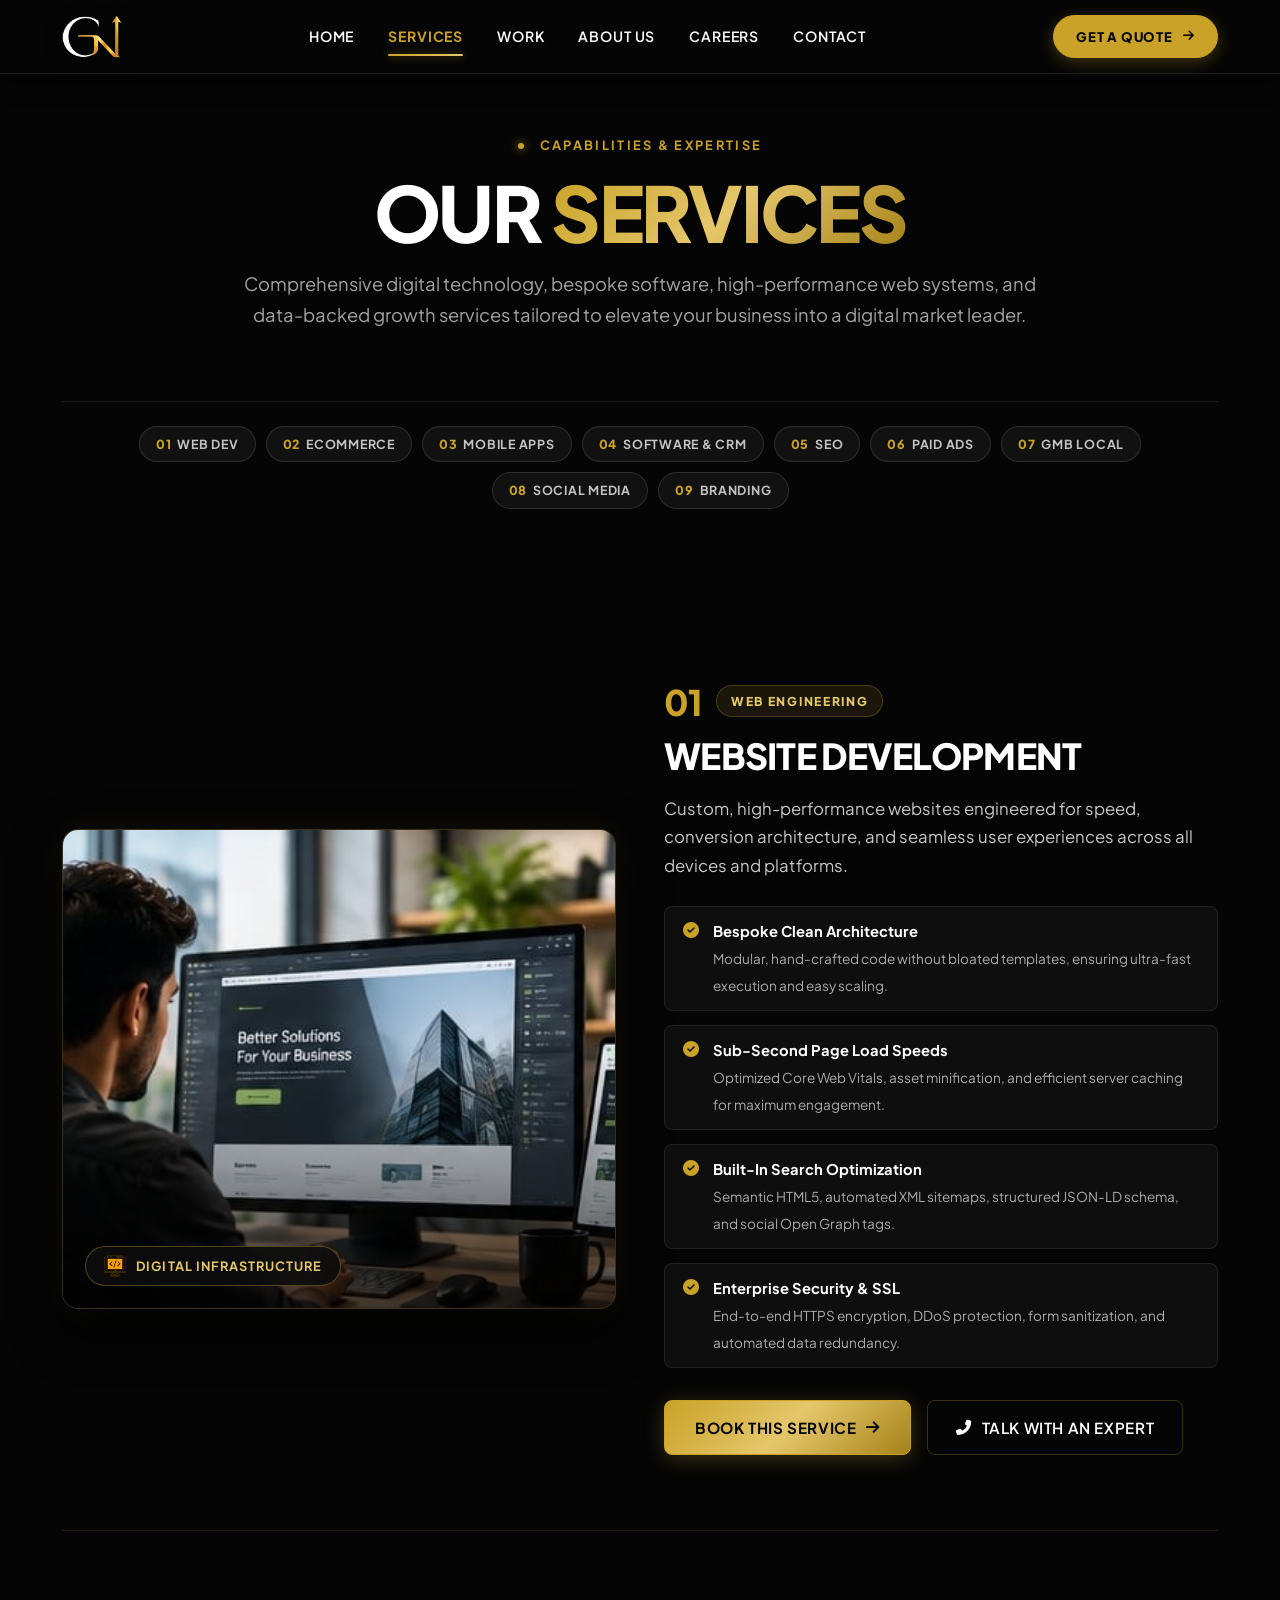
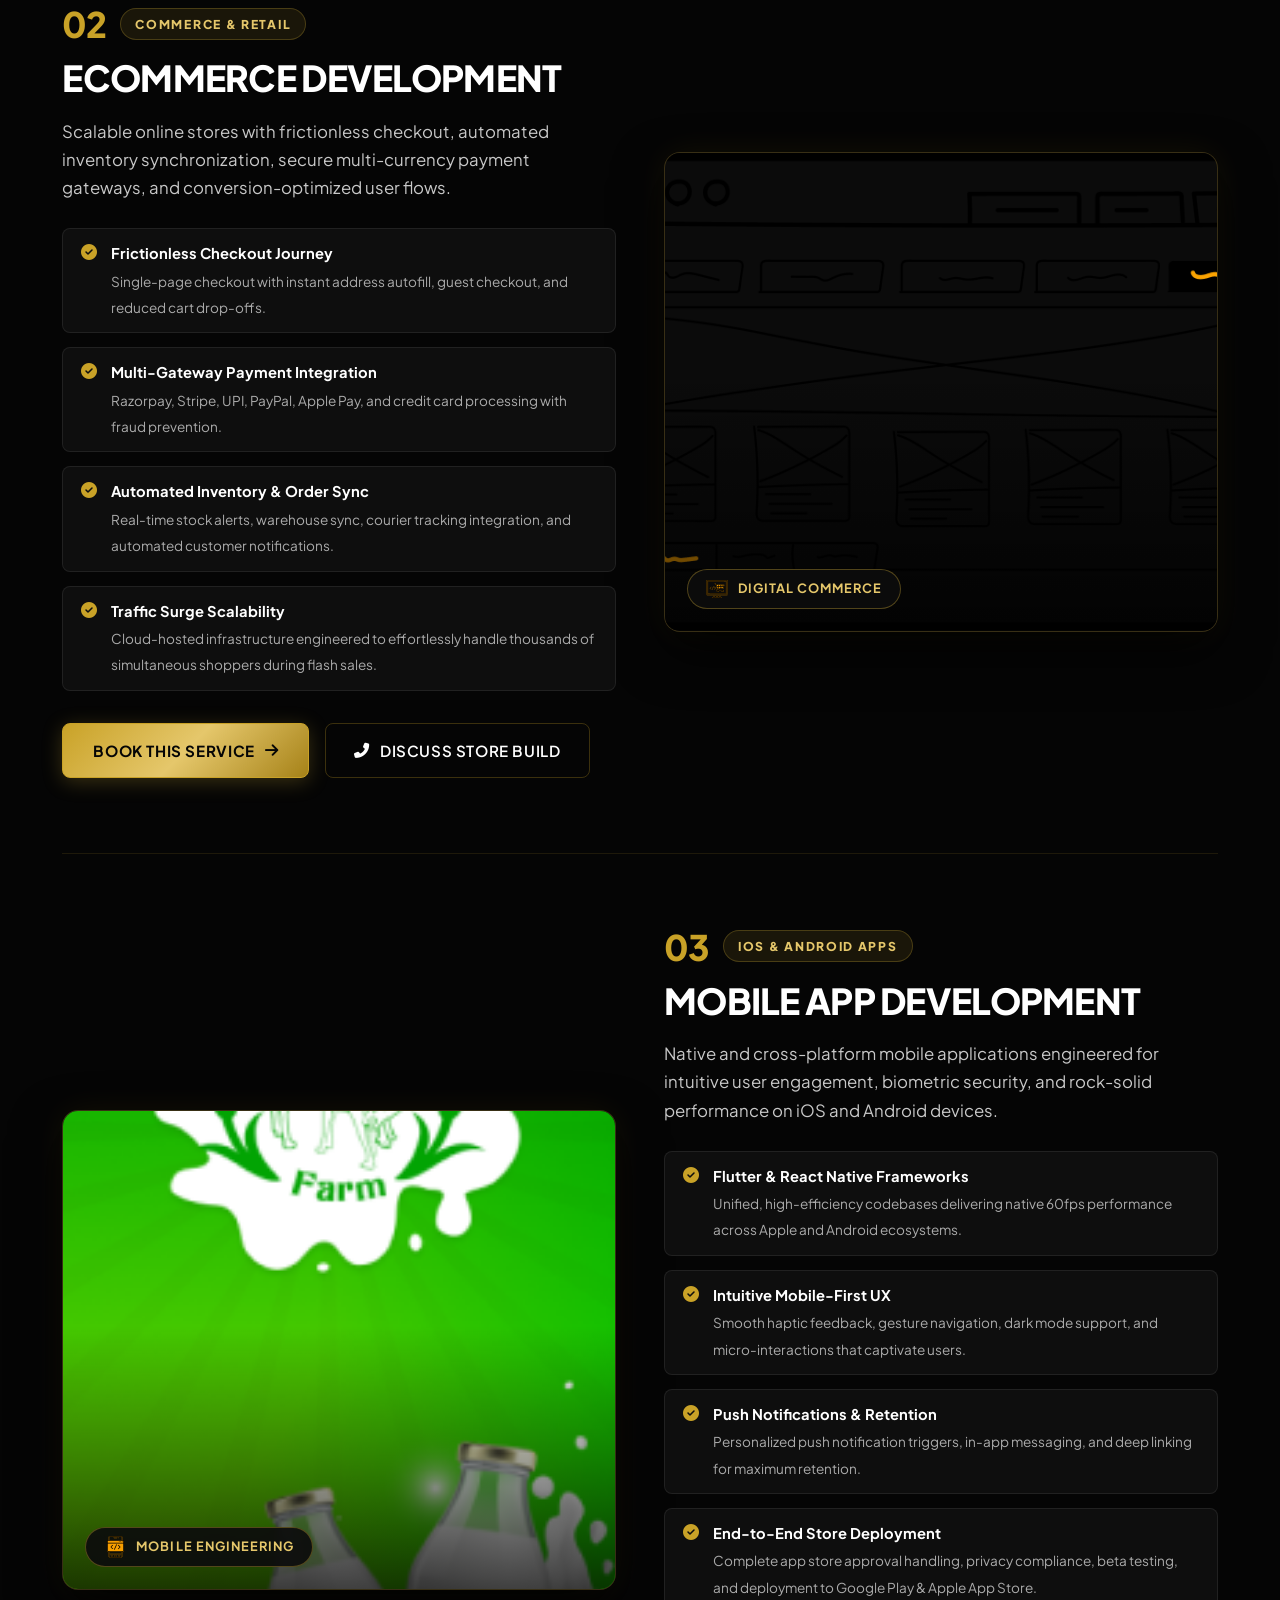
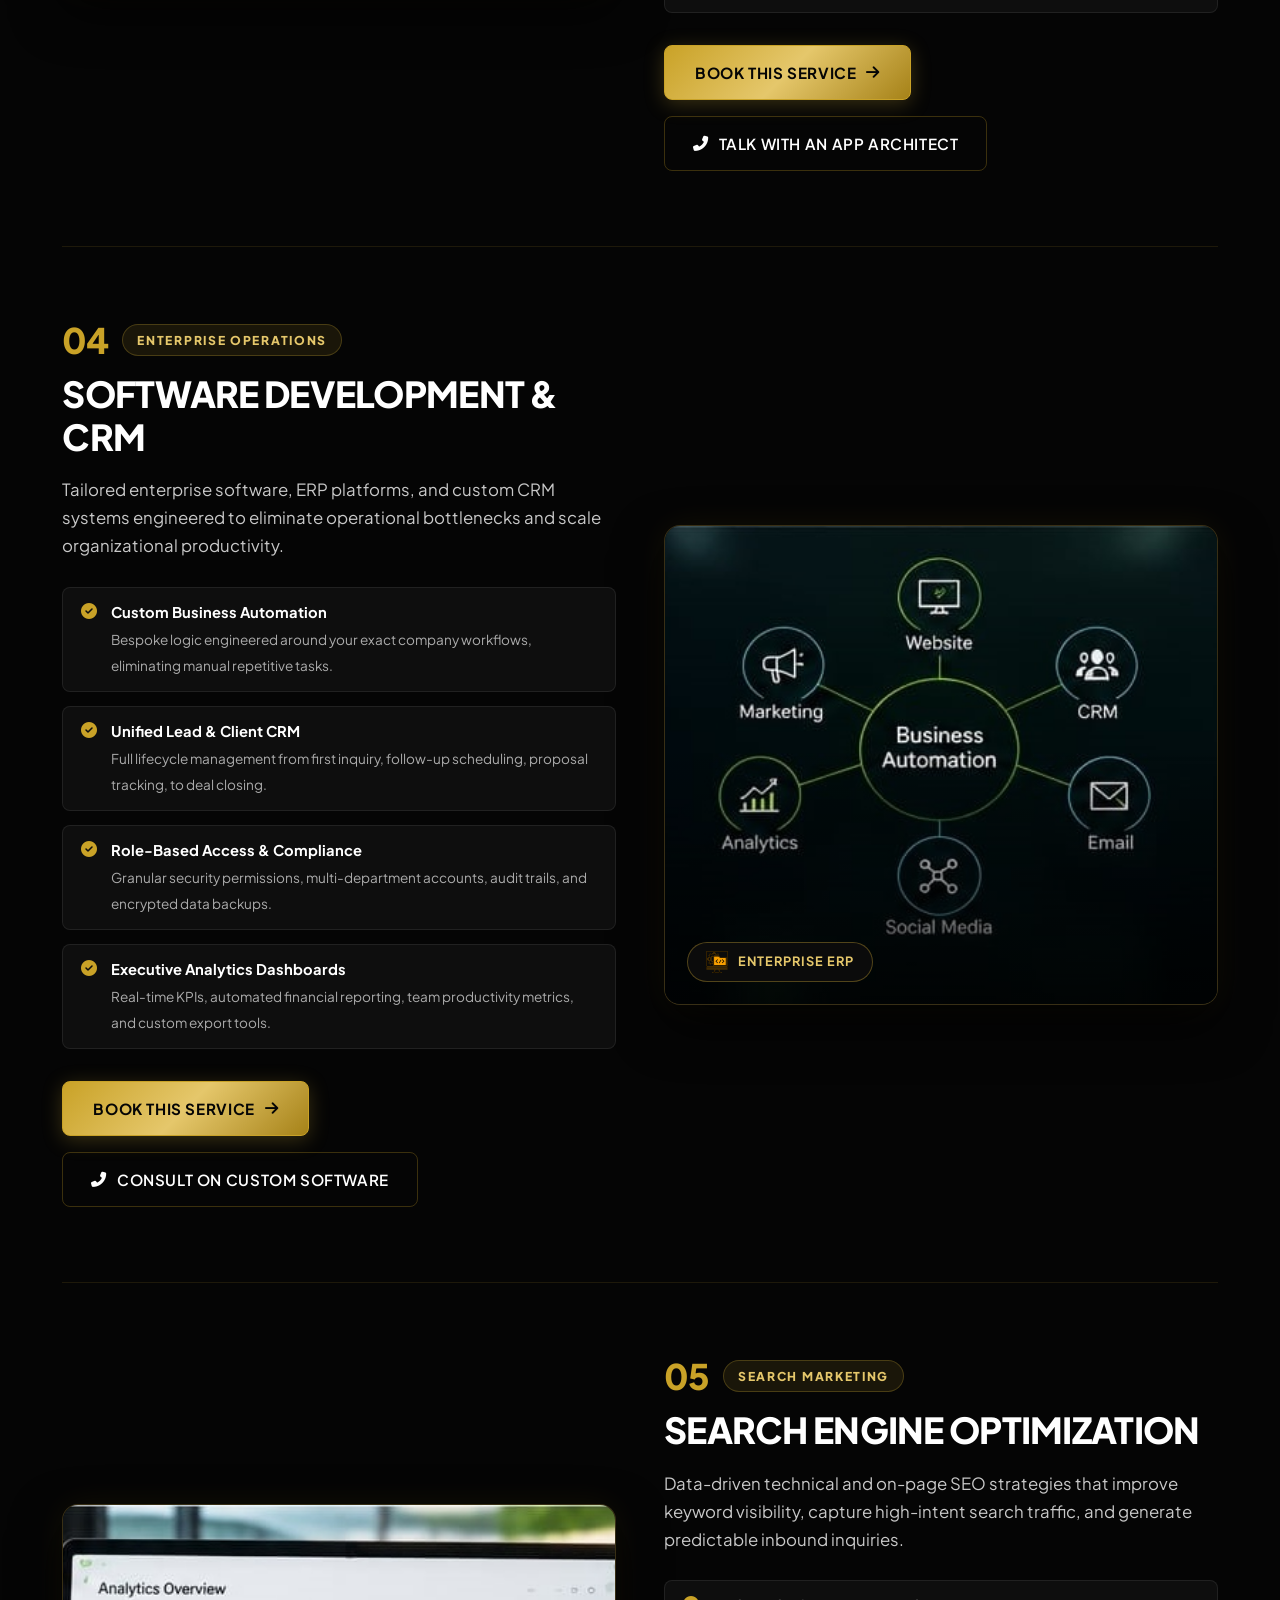
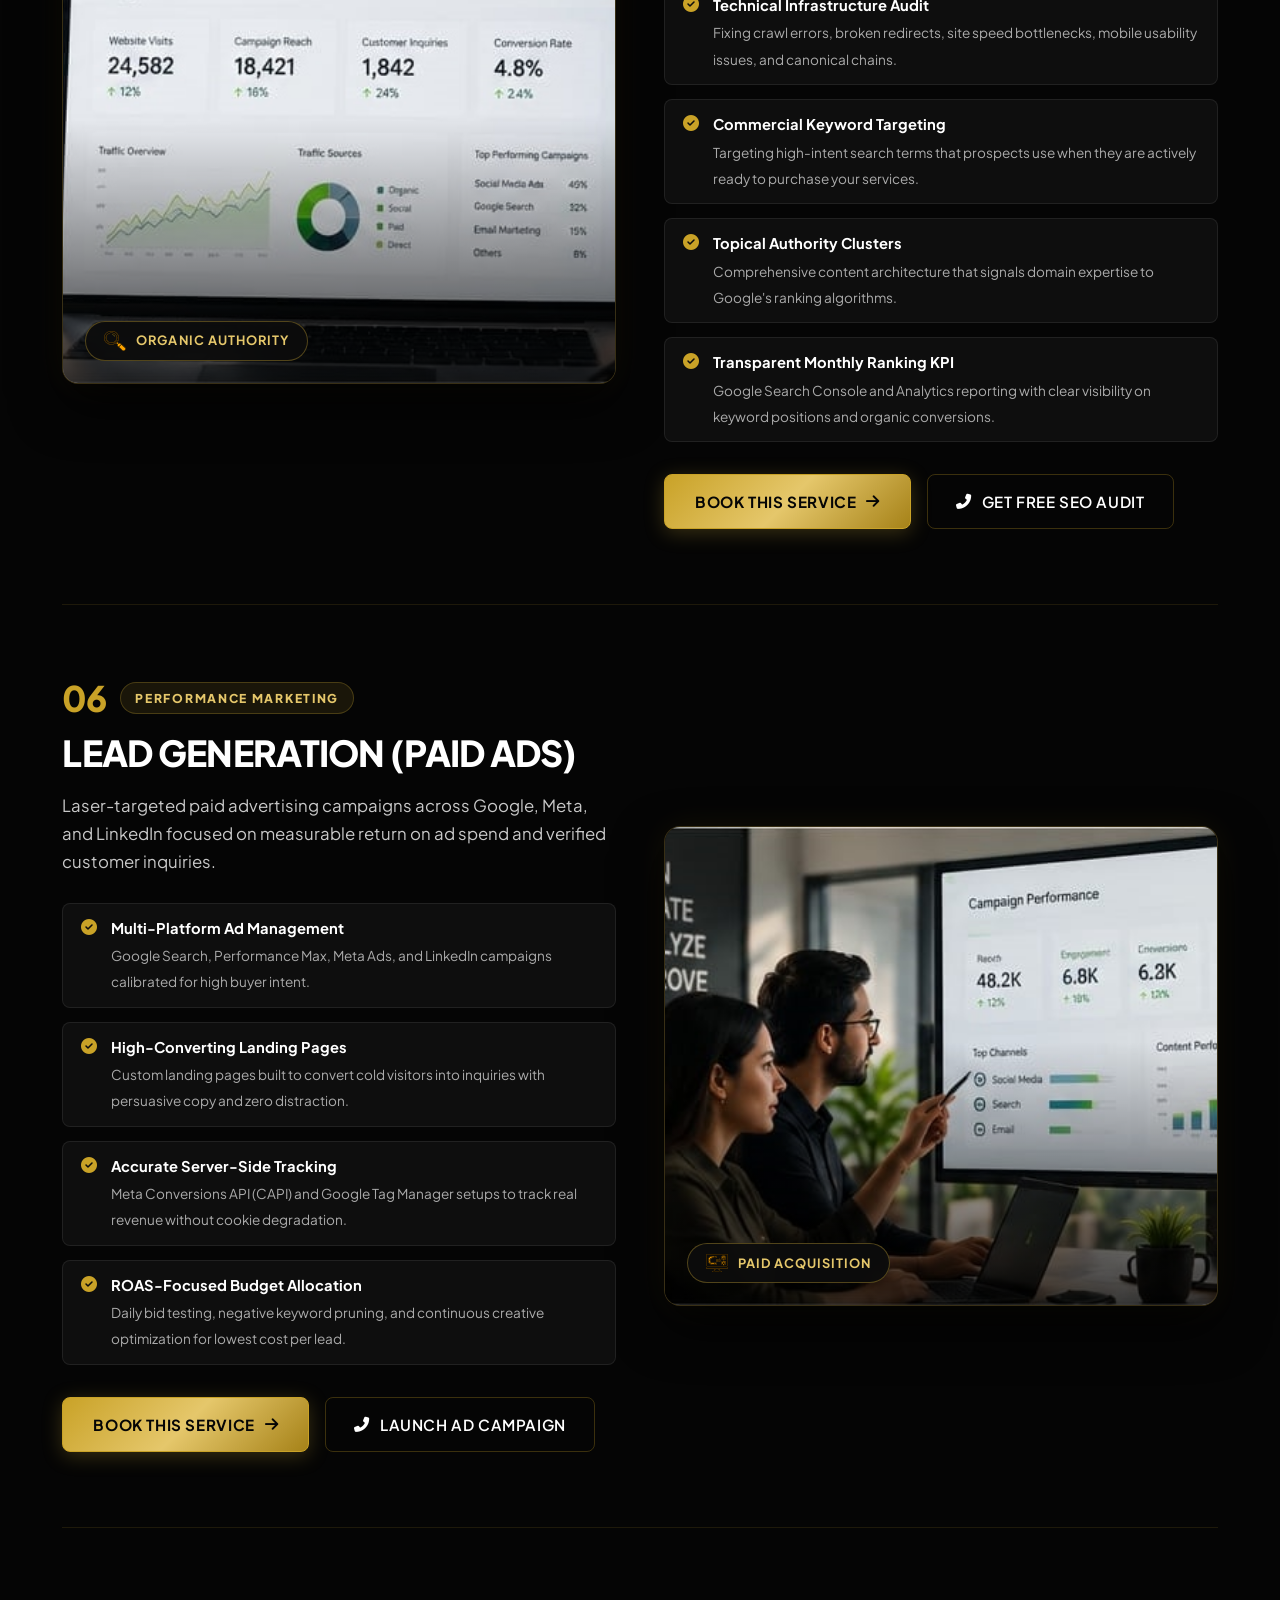
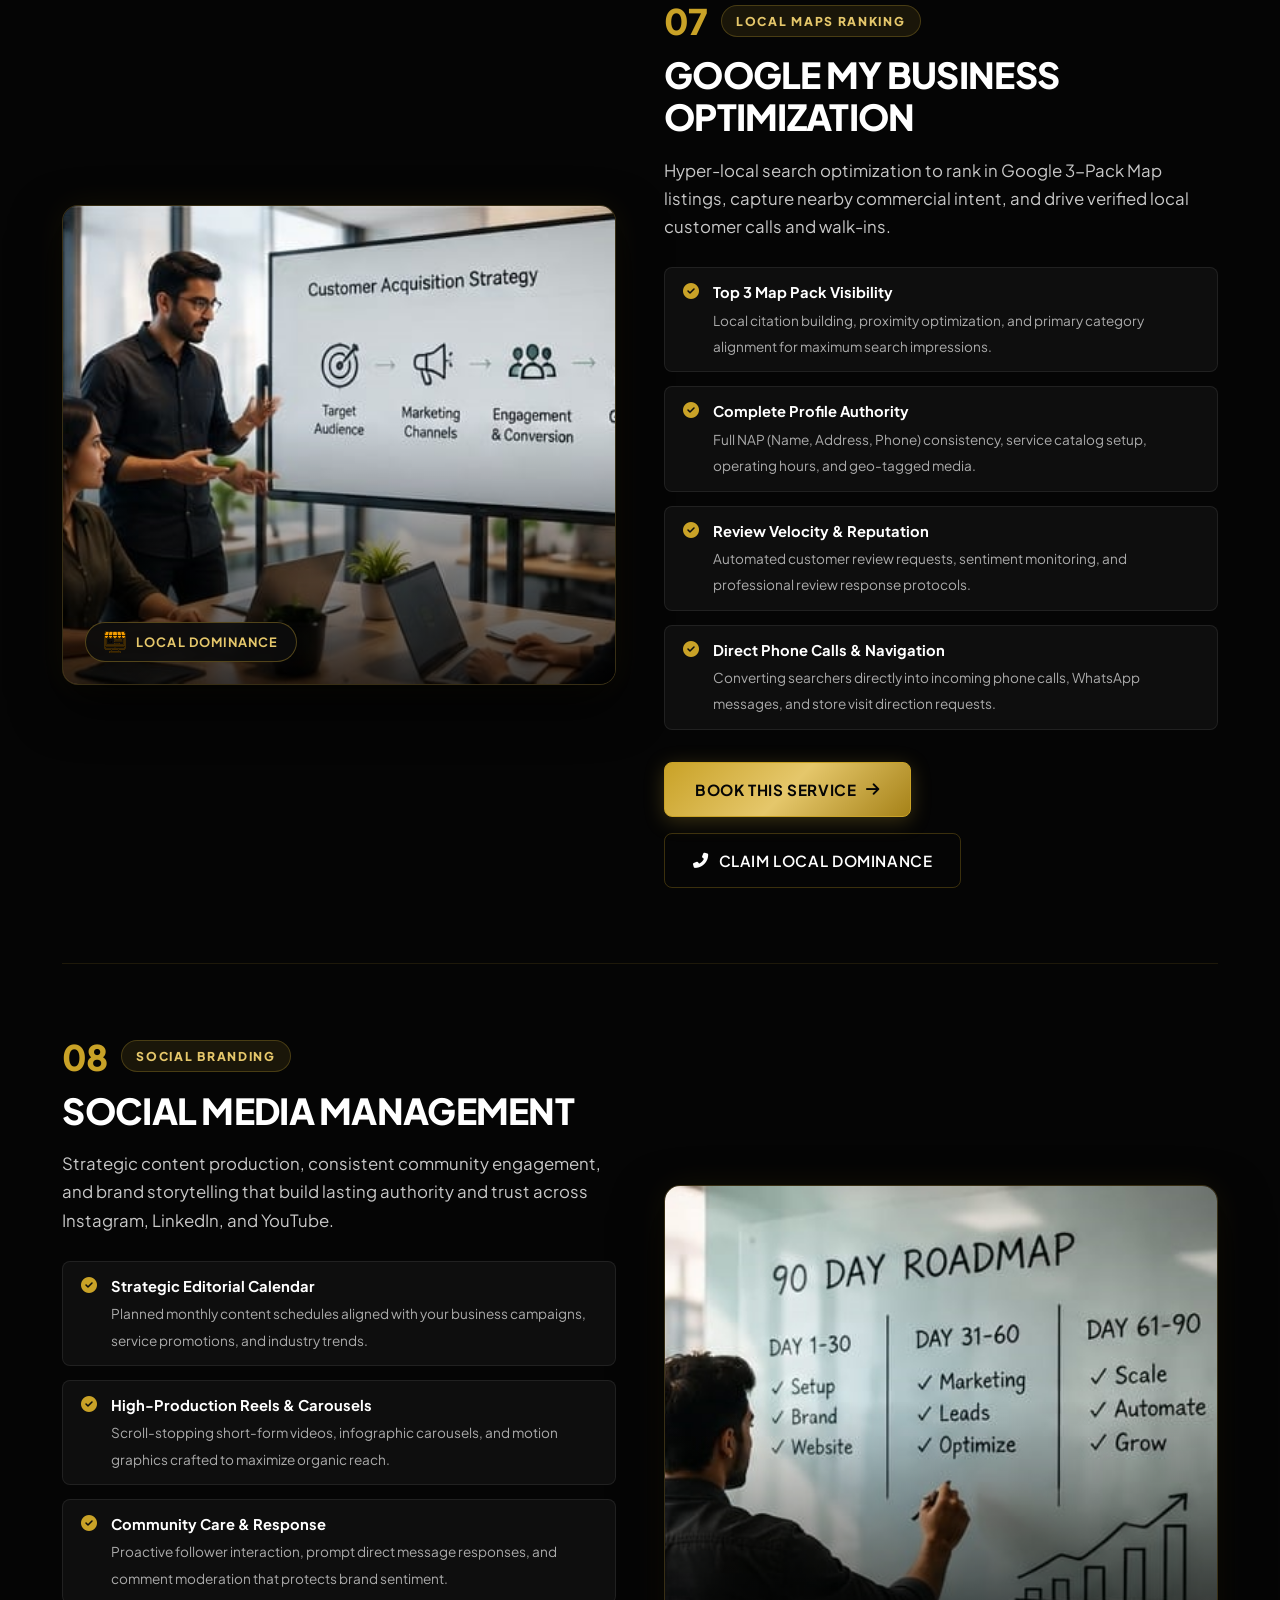
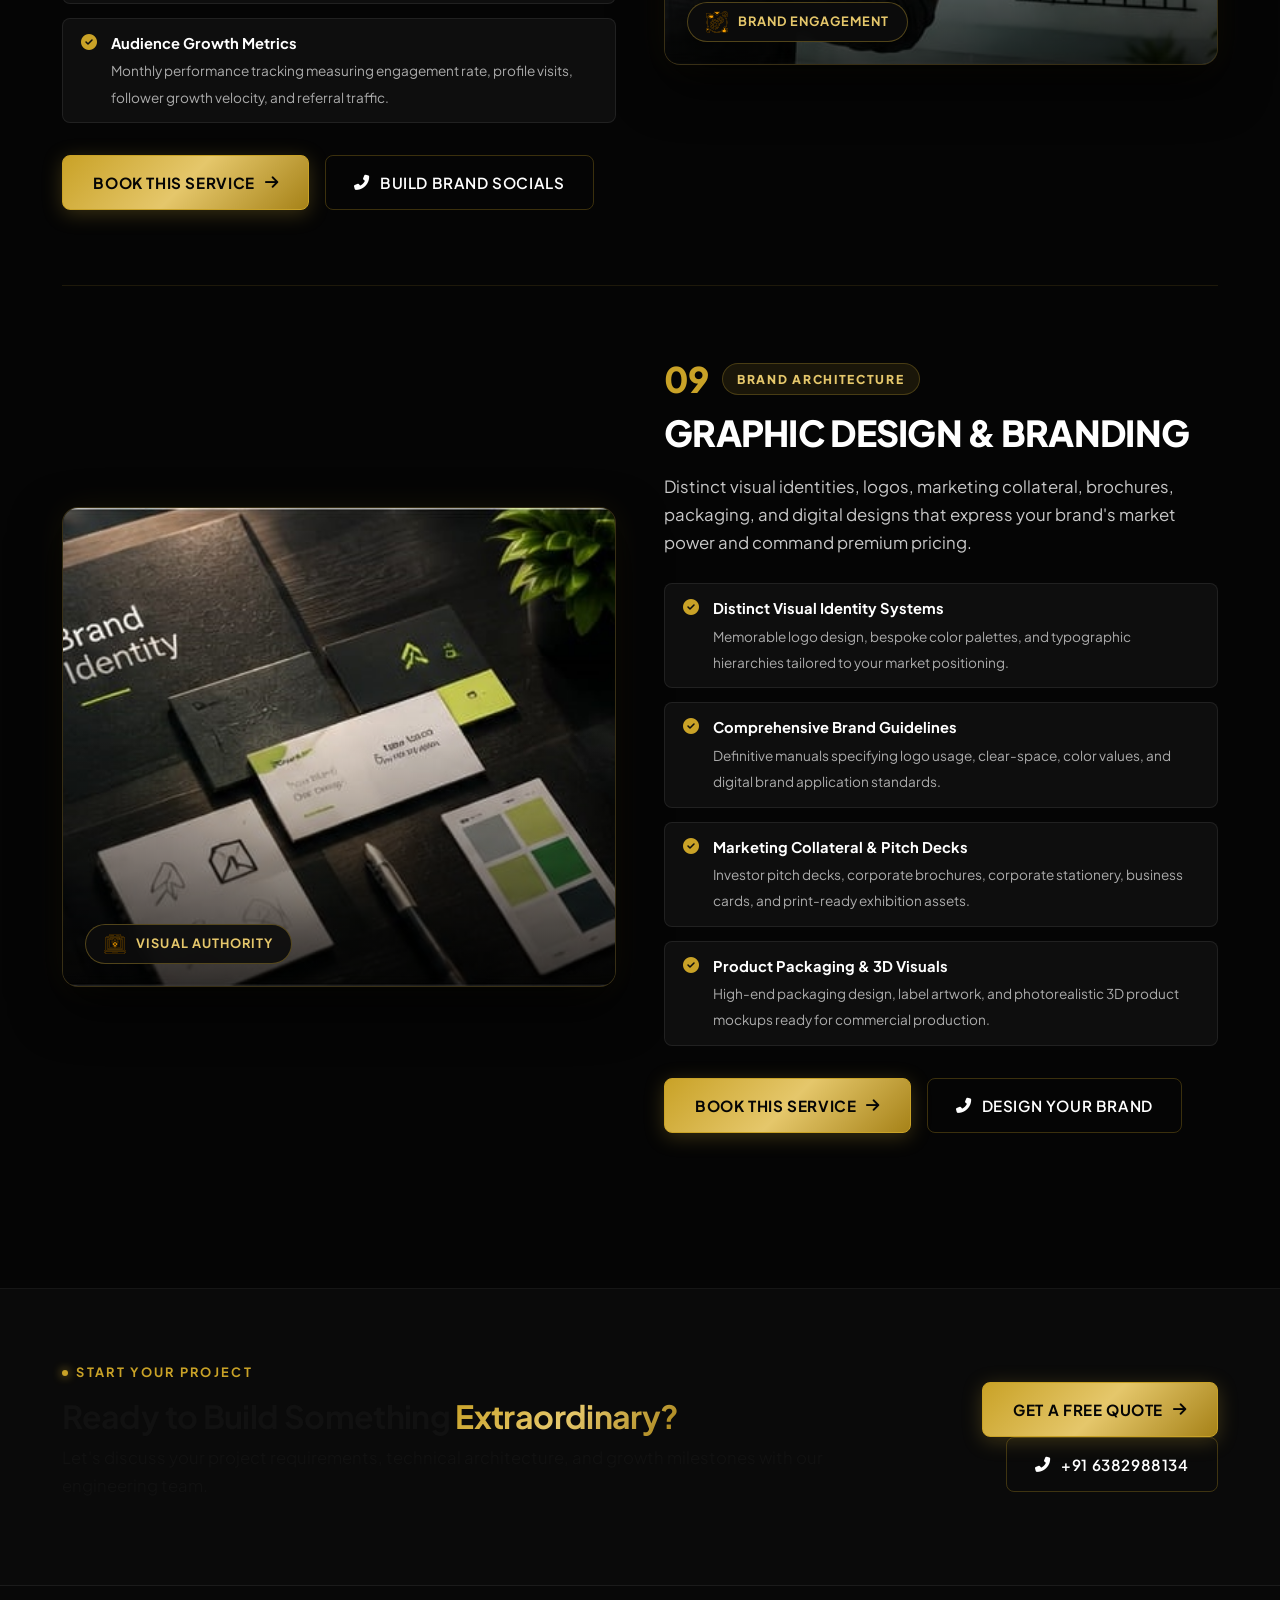
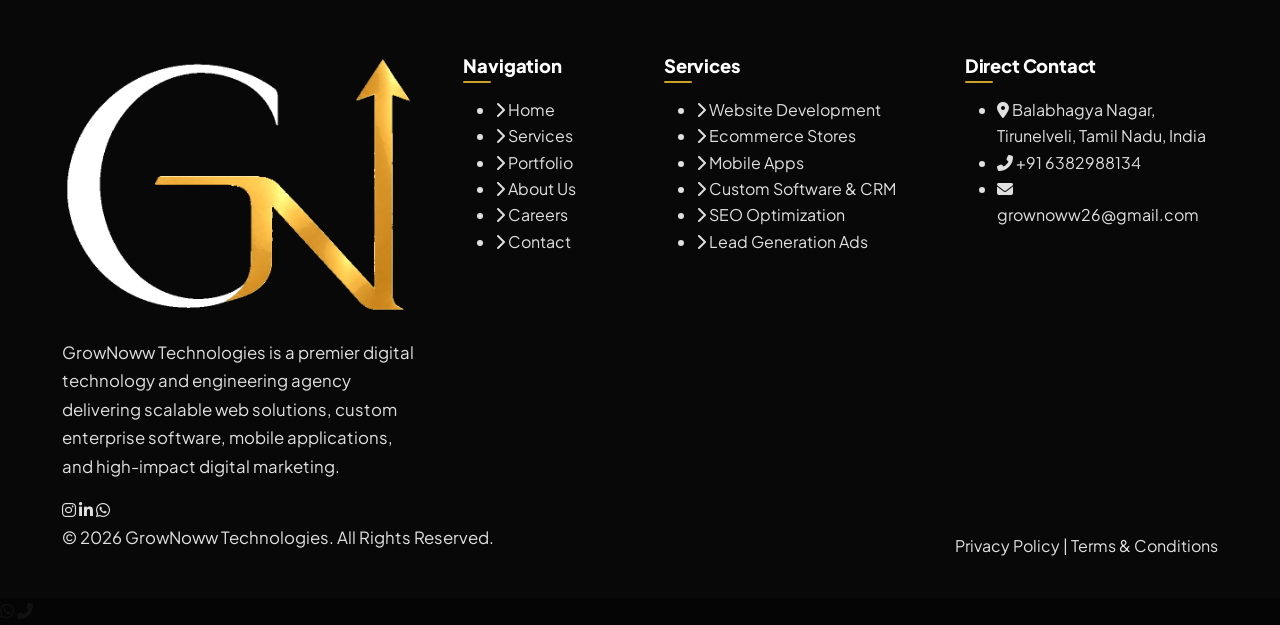
<file: pages/services.html>
<!DOCTYPE html>
<html lang="en">

<head>
    <meta charset="utf-8">
    <meta name="viewport" content="width=device-width, initial-scale=1">
    <title>Our Services | GrowNoww Technologies — Digital Engineering & Growth</title>
    <meta name="description" content="Explore GrowNoww Technologies' comprehensive suite of digital services: website development, custom software, CRM systems, mobile apps, SEO, paid lead generation, and brand design.">
    <meta name="keywords" content="Grownoww services, website development, custom software, CRM development, mobile apps, SEO agency, digital marketing, lead generation, branding">
    <meta name="robots" content="index, follow">

    <!-- Favicon -->
    <link rel="icon" type="image/png" href="../assets/images/logo/grownoww_logo_transparent.png">

    <!-- Fonts -->
    <link rel="preconnect" href="https://fonts.googleapis.com">
    <link rel="preconnect" href="https://fonts.gstatic.com" crossorigin>
    <link href="https://fonts.googleapis.com/css2?family=Plus+Jakarta+Sans:wght@300;400;500;600;700;800;900&family=Space+Grotesk:wght@500;600;700&display=swap" rel="stylesheet">
    <link rel="stylesheet" href="https://cdnjs.cloudflare.com/ajax/libs/font-awesome/6.4.0/css/all.min.css">

    <!-- Bootstrap 5 & AOS -->
    <link href="https://cdn.jsdelivr.net/npm/bootstrap@5.3.0/dist/css/bootstrap.min.css" rel="stylesheet">
    <link href="https://unpkg.com/aos@2.3.1/dist/aos.css" rel="stylesheet">

    <!-- Custom Luxury Design System -->
    <link rel="stylesheet" href="../assets/css/premium-agency.css">
</head>

<body class="luxury-body">

    <!-- =========================================================================
         PREMIUM FIXED STICKY HEADER
         ========================================================================= -->
    <header class="premium-header">
        <div class="container">
            <div class="header-inner">
                <a href="index.html" class="brand-logo-container" aria-label="GrownowW Homepage">
                    <img src="../assets/images/logo/grownoww_logo_transparent.png" alt="GrownowW Logo" class="brand-logo-img">
                </a>
                <nav class="d-none d-lg-block">
                    <ul class="desktop-nav">
                        <li><a href="index.html" class="nav-item-link">Home</a></li>
                        <li><a href="services.html" class="nav-item-link active">Services</a></li>
                        <li><a href="works.html" class="nav-item-link">Work</a></li>
                        <li><a href="aboutus.html" class="nav-item-link">About Us</a></li>
                        <li><a href="careers.html" class="nav-item-link">Careers</a></li>
                        <li><a href="contact.html" class="nav-item-link">Contact</a></li>
                    </ul>
                </nav>
                <div class="header-actions">
                    <a href="contact.html#Get_in_Touch" class="header-cta-btn trigger-quote-modal d-none d-sm-inline-flex">
                        <span>Get a Quote</span> <i class="fas fa-arrow-right"></i>
                    </a>
                    <button class="menu-toggle-btn d-lg-none" id="menuToggle" type="button" aria-label="Toggle navigation">
                        <i class="fas fa-bars"></i>
                    </button>
                </div>
            </div>
        </div>
    </header>

    <!-- FULLSCREEN MOBILE NAVIGATION OVERLAY -->
    <div class="mobile-nav-overlay" id="mobileNavOverlay">
        <div class="mobile-nav-header">
            <a href="index.html" class="brand-logo-container">
                <img src="../assets/images/logo/grownoww_logo_transparent.png" alt="GrownowW Logo" style="height: 36px;">
            </a>
            <button class="mobile-nav-close" id="mobileNavClose" aria-label="Close navigation">
                <i class="fas fa-times"></i>
            </button>
        </div>
        <ul class="mobile-nav-links">
            <li><a href="index.html" class="mobile-nav-link"><span>01</span> Home <i class="fas fa-chevron-right"></i></a></li>
            <li><a href="services.html" class="mobile-nav-link active"><span>02</span> Services <i class="fas fa-chevron-right"></i></a></li>
            <li><a href="works.html" class="mobile-nav-link"><span>03</span> Work <i class="fas fa-chevron-right"></i></a></li>
            <li><a href="aboutus.html" class="mobile-nav-link"><span>04</span> About Us <i class="fas fa-chevron-right"></i></a></li>
            <li><a href="careers.html" class="mobile-nav-link"><span>05</span> Careers <i class="fas fa-chevron-right"></i></a></li>
            <li><a href="contact.html" class="mobile-nav-link"><span>06</span> Contact <i class="fas fa-chevron-right"></i></a></li>
        </ul>
        <div class="mobile-nav-footer">
            <a href="contact.html#Get_in_Touch" class="btn-gold-primary text-center">
                <span>Start Your Project</span> <i class="fas fa-arrow-right"></i>
            </a>
            <div class="mobile-contact-item">
                <i class="fas fa-envelope"></i> grownoww26@gmail.com
            </div>
            <div class="mobile-contact-item">
                <i class="fas fa-phone"></i> +91 6382988134
            </div>
        </div>
    </div>

    <!-- =========================================================================
         SERVICES HERO SECTION
         ========================================================================= -->
    <section class="services-hero-sec">
        <div class="hero-ambient-glow"></div>
        <div class="hero-grid-bg"></div>

        <div class="container position-relative" style="z-index: 2;">
            <div class="row justify-content-center text-center">
                <div class="col-lg-10 col-xl-9" data-aos="fade-up">
                    <div class="section-label justify-content-center">
                        <span class="pulse-dot"></span>
                        <span>CAPABILITIES &amp; EXPERTISE</span>
                    </div>
                    <h1 class="hero-headline mb-3">
                        OUR <span class="gold-gradient-text">SERVICES</span>
                    </h1>
                    <p class="hero-description mx-auto" style="max-width: 820px; font-size: 1.15rem; line-height: 1.7;">
                        Comprehensive digital technology, bespoke software, high-performance web systems, and data-backed growth services tailored to elevate your business into a digital market leader.
                    </p>
                </div>
            </div>

            <!-- Quick Jump Navigation Bar -->
            <div class="services-jump-nav-wrap" data-aos="fade-up" data-aos-delay="100">
                <div class="services-jump-nav">
                    <a href="#service-1" class="service-jump-pill"><strong>01</strong> Web Dev</a>
                    <a href="#service-2" class="service-jump-pill"><strong>02</strong> Ecommerce</a>
                    <a href="#service-3" class="service-jump-pill"><strong>03</strong> Mobile Apps</a>
                    <a href="#service-4" class="service-jump-pill"><strong>04</strong> Software &amp; CRM</a>
                    <a href="#service-5" class="service-jump-pill"><strong>05</strong> SEO</a>
                    <a href="#service-6" class="service-jump-pill"><strong>06</strong> Paid Ads</a>
                    <a href="#service-7" class="service-jump-pill"><strong>07</strong> GMB Local</a>
                    <a href="#service-8" class="service-jump-pill"><strong>08</strong> Social Media</a>
                    <a href="#service-9" class="service-jump-pill"><strong>09</strong> Branding</a>
                </div>
            </div>
        </div>
    </section>

    <!-- =========================================================================
         DETAILED SERVICES PRESENTATION (ALTERNATING EDITORIAL LAYOUT)
         ========================================================================= -->
    <section class="services-detail-sec">
        <div class="container">

            <!-- -----------------------------------------------------------------
                 SERVICE 01: WEBSITE DEVELOPMENT (IMAGE LEFT, CONTENT RIGHT)
                 ----------------------------------------------------------------- -->
            <div class="service-detail-block" id="service-1">
                <div class="row align-items-center g-5">
                    <div class="col-lg-6" data-aos="fade-right">
                        <div class="service-detail-visual">
                            <img src="../assets/images/services/new/website_solutions.jpg" alt="Website Development" class="service-detail-img">
                            <div class="service-detail-visual-overlay"></div>
                            <div class="service-detail-badge">
                                <img src="../assets/images/home/what_we_do/SVG/Website_Development.svg" alt="" class="service-detail-badge-svg">
                                <span>Digital Infrastructure</span>
                            </div>
                        </div>
                    </div>
                    <div class="col-lg-6" data-aos="fade-left">
                        <div class="service-detail-content">
                            <div class="service-detail-meta">
                                <span class="service-detail-num">01</span>
                                <span class="service-detail-cat">Web Engineering</span>
                            </div>
                            <h2 class="service-detail-title">Website Development</h2>
                            <p class="service-detail-lead">
                                Custom, high-performance websites engineered for speed, conversion architecture, and seamless user experiences across all devices and platforms.
                            </p>
                            <div class="service-features-list">
                                <div class="service-feature-item">
                                    <i class="fas fa-check-circle service-feature-icon"></i>
                                    <div class="service-feature-text">
                                        <strong>Bespoke Clean Architecture</strong>
                                        <span>Modular, hand-crafted code without bloated templates, ensuring ultra-fast execution and easy scaling.</span>
                                    </div>
                                </div>
                                <div class="service-feature-item">
                                    <i class="fas fa-check-circle service-feature-icon"></i>
                                    <div class="service-feature-text">
                                        <strong>Sub-Second Page Load Speeds</strong>
                                        <span>Optimized Core Web Vitals, asset minification, and efficient server caching for maximum engagement.</span>
                                    </div>
                                </div>
                                <div class="service-feature-item">
                                    <i class="fas fa-check-circle service-feature-icon"></i>
                                    <div class="service-feature-text">
                                        <strong>Built-In Search Optimization</strong>
                                        <span>Semantic HTML5, automated XML sitemaps, structured JSON-LD schema, and social Open Graph tags.</span>
                                    </div>
                                </div>
                                <div class="service-feature-item">
                                    <i class="fas fa-check-circle service-feature-icon"></i>
                                    <div class="service-feature-text">
                                        <strong>Enterprise Security &amp; SSL</strong>
                                        <span>End-to-end HTTPS encryption, DDoS protection, form sanitization, and automated data redundancy.</span>
                                    </div>
                                </div>
                            </div>
                            <div class="service-detail-cta-wrap">
                                <button type="button" class="btn-gold-primary trigger-quote-modal" data-service="Website Development">
                                    <span>Book This Service</span> <i class="fas fa-arrow-right"></i>
                                </button>
                                <a href="tel:6382988134" class="btn-gold-outline">
                                    <i class="fas fa-phone-alt"></i> <span>Talk with an Expert</span>
                                </a>
                            </div>
                        </div>
                    </div>
                </div>
            </div>

            <!-- -----------------------------------------------------------------
                 SERVICE 02: ECOMMERCE DEVELOPMENT (CONTENT LEFT, IMAGE RIGHT)
                 ----------------------------------------------------------------- -->
            <div class="service-detail-block" id="service-2">
                <div class="row align-items-center g-5 flex-lg-row-reverse">
                    <div class="col-lg-6" data-aos="fade-left">
                        <div class="service-detail-visual">
                            <img src="../assets/images/services/website/ecommerce.png" alt="Ecommerce Development" class="service-detail-img">
                            <div class="service-detail-visual-overlay"></div>
                            <div class="service-detail-badge">
                                <img src="../assets/images/home/what_we_do/SVG/Ecommerce_Development.svg" alt="" class="service-detail-badge-svg">
                                <span>Digital Commerce</span>
                            </div>
                        </div>
                    </div>
                    <div class="col-lg-6" data-aos="fade-right">
                        <div class="service-detail-content">
                            <div class="service-detail-meta">
                                <span class="service-detail-num">02</span>
                                <span class="service-detail-cat">Commerce &amp; Retail</span>
                            </div>
                            <h2 class="service-detail-title">Ecommerce Development</h2>
                            <p class="service-detail-lead">
                                Scalable online stores with frictionless checkout, automated inventory synchronization, secure multi-currency payment gateways, and conversion-optimized user flows.
                            </p>
                            <div class="service-features-list">
                                <div class="service-feature-item">
                                    <i class="fas fa-check-circle service-feature-icon"></i>
                                    <div class="service-feature-text">
                                        <strong>Frictionless Checkout Journey</strong>
                                        <span>Single-page checkout with instant address autofill, guest checkout, and reduced cart drop-offs.</span>
                                    </div>
                                </div>
                                <div class="service-feature-item">
                                    <i class="fas fa-check-circle service-feature-icon"></i>
                                    <div class="service-feature-text">
                                        <strong>Multi-Gateway Payment Integration</strong>
                                        <span>Razorpay, Stripe, UPI, PayPal, Apple Pay, and credit card processing with fraud prevention.</span>
                                    </div>
                                </div>
                                <div class="service-feature-item">
                                    <i class="fas fa-check-circle service-feature-icon"></i>
                                    <div class="service-feature-text">
                                        <strong>Automated Inventory &amp; Order Sync</strong>
                                        <span>Real-time stock alerts, warehouse sync, courier tracking integration, and automated customer notifications.</span>
                                    </div>
                                </div>
                                <div class="service-feature-item">
                                    <i class="fas fa-check-circle service-feature-icon"></i>
                                    <div class="service-feature-text">
                                        <strong>Traffic Surge Scalability</strong>
                                        <span>Cloud-hosted infrastructure engineered to effortlessly handle thousands of simultaneous shoppers during flash sales.</span>
                                    </div>
                                </div>
                            </div>
                            <div class="service-detail-cta-wrap">
                                <button type="button" class="btn-gold-primary trigger-quote-modal" data-service="Ecommerce Development">
                                    <span>Book This Service</span> <i class="fas fa-arrow-right"></i>
                                </button>
                                <a href="tel:6382988134" class="btn-gold-outline">
                                    <i class="fas fa-phone-alt"></i> <span>Discuss Store Build</span>
                                </a>
                            </div>
                        </div>
                    </div>
                </div>
            </div>

            <!-- -----------------------------------------------------------------
                 SERVICE 03: MOBILE APP DEVELOPMENT (IMAGE LEFT, CONTENT RIGHT)
                 ----------------------------------------------------------------- -->
            <div class="service-detail-block" id="service-3">
                <div class="row align-items-center g-5">
                    <div class="col-lg-6" data-aos="fade-right">
                        <div class="service-detail-visual">
                            <img src="../assets/images/services/mob_app/app_img1.png" alt="Mobile App Development" class="service-detail-img">
                            <div class="service-detail-visual-overlay"></div>
                            <div class="service-detail-badge">
                                <img src="../assets/images/home/what_we_do/SVG/Mobile_App_Development.svg" alt="" class="service-detail-badge-svg">
                                <span>Mobile Engineering</span>
                            </div>
                        </div>
                    </div>
                    <div class="col-lg-6" data-aos="fade-left">
                        <div class="service-detail-content">
                            <div class="service-detail-meta">
                                <span class="service-detail-num">03</span>
                                <span class="service-detail-cat">iOS &amp; Android Apps</span>
                            </div>
                            <h2 class="service-detail-title">Mobile App Development</h2>
                            <p class="service-detail-lead">
                                Native and cross-platform mobile applications engineered for intuitive user engagement, biometric security, and rock-solid performance on iOS and Android devices.
                            </p>
                            <div class="service-features-list">
                                <div class="service-feature-item">
                                    <i class="fas fa-check-circle service-feature-icon"></i>
                                    <div class="service-feature-text">
                                        <strong>Flutter &amp; React Native Frameworks</strong>
                                        <span>Unified, high-efficiency codebases delivering native 60fps performance across Apple and Android ecosystems.</span>
                                    </div>
                                </div>
                                <div class="service-feature-item">
                                    <i class="fas fa-check-circle service-feature-icon"></i>
                                    <div class="service-feature-text">
                                        <strong>Intuitive Mobile-First UX</strong>
                                        <span>Smooth haptic feedback, gesture navigation, dark mode support, and micro-interactions that captivate users.</span>
                                    </div>
                                </div>
                                <div class="service-feature-item">
                                    <i class="fas fa-check-circle service-feature-icon"></i>
                                    <div class="service-feature-text">
                                        <strong>Push Notifications &amp; Retention</strong>
                                        <span>Personalized push notification triggers, in-app messaging, and deep linking for maximum retention.</span>
                                    </div>
                                </div>
                                <div class="service-feature-item">
                                    <i class="fas fa-check-circle service-feature-icon"></i>
                                    <div class="service-feature-text">
                                        <strong>End-to-End Store Deployment</strong>
                                        <span>Complete app store approval handling, privacy compliance, beta testing, and deployment to Google Play &amp; Apple App Store.</span>
                                    </div>
                                </div>
                            </div>
                            <div class="service-detail-cta-wrap">
                                <button type="button" class="btn-gold-primary trigger-quote-modal" data-service="Mobile App Development">
                                    <span>Book This Service</span> <i class="fas fa-arrow-right"></i>
                                </button>
                                <a href="tel:6382988134" class="btn-gold-outline">
                                    <i class="fas fa-phone-alt"></i> <span>Talk with an App Architect</span>
                                </a>
                            </div>
                        </div>
                    </div>
                </div>
            </div>

            <!-- -----------------------------------------------------------------
                 SERVICE 04: SOFTWARE DEVELOPMENT & CRM (CONTENT LEFT, IMAGE RIGHT)
                 ----------------------------------------------------------------- -->
            <div class="service-detail-block" id="service-4">
                <div class="row align-items-center g-5 flex-lg-row-reverse">
                    <div class="col-lg-6" data-aos="fade-left">
                        <div class="service-detail-visual">
                            <img src="../assets/images/services/new/business_automation.jpg" alt="Software Development & CRM" class="service-detail-img">
                            <div class="service-detail-visual-overlay"></div>
                            <div class="service-detail-badge">
                                <img src="../assets/images/home/what_we_do/SVG/Software_Development.svg" alt="" class="service-detail-badge-svg">
                                <span>Enterprise ERP</span>
                            </div>
                        </div>
                    </div>
                    <div class="col-lg-6" data-aos="fade-right">
                        <div class="service-detail-content">
                            <div class="service-detail-meta">
                                <span class="service-detail-num">04</span>
                                <span class="service-detail-cat">Enterprise Operations</span>
                            </div>
                            <h2 class="service-detail-title">Software Development &amp; CRM</h2>
                            <p class="service-detail-lead">
                                Tailored enterprise software, ERP platforms, and custom CRM systems engineered to eliminate operational bottlenecks and scale organizational productivity.
                            </p>
                            <div class="service-features-list">
                                <div class="service-feature-item">
                                    <i class="fas fa-check-circle service-feature-icon"></i>
                                    <div class="service-feature-text">
                                        <strong>Custom Business Automation</strong>
                                        <span>Bespoke logic engineered around your exact company workflows, eliminating manual repetitive tasks.</span>
                                    </div>
                                </div>
                                <div class="service-feature-item">
                                    <i class="fas fa-check-circle service-feature-icon"></i>
                                    <div class="service-feature-text">
                                        <strong>Unified Lead &amp; Client CRM</strong>
                                        <span>Full lifecycle management from first inquiry, follow-up scheduling, proposal tracking, to deal closing.</span>
                                    </div>
                                </div>
                                <div class="service-feature-item">
                                    <i class="fas fa-check-circle service-feature-icon"></i>
                                    <div class="service-feature-text">
                                        <strong>Role-Based Access &amp; Compliance</strong>
                                        <span>Granular security permissions, multi-department accounts, audit trails, and encrypted data backups.</span>
                                    </div>
                                </div>
                                <div class="service-feature-item">
                                    <i class="fas fa-check-circle service-feature-icon"></i>
                                    <div class="service-feature-text">
                                        <strong>Executive Analytics Dashboards</strong>
                                        <span>Real-time KPIs, automated financial reporting, team productivity metrics, and custom export tools.</span>
                                    </div>
                                </div>
                            </div>
                            <div class="service-detail-cta-wrap">
                                <button type="button" class="btn-gold-primary trigger-quote-modal" data-service="Software Development &amp; CRM">
                                    <span>Book This Service</span> <i class="fas fa-arrow-right"></i>
                                </button>
                                <a href="tel:6382988134" class="btn-gold-outline">
                                    <i class="fas fa-phone-alt"></i> <span>Consult on Custom Software</span>
                                </a>
                            </div>
                        </div>
                    </div>
                </div>
            </div>

            <!-- -----------------------------------------------------------------
                 SERVICE 05: SEARCH ENGINE OPTIMIZATION (IMAGE LEFT, CONTENT RIGHT)
                 ----------------------------------------------------------------- -->
            <div class="service-detail-block" id="service-5">
                <div class="row align-items-center g-5">
                    <div class="col-lg-6" data-aos="fade-right">
                        <div class="service-detail-visual">
                            <img src="../assets/images/services/new/analytics_overview.jpg" alt="Search Engine Optimization" class="service-detail-img">
                            <div class="service-detail-visual-overlay"></div>
                            <div class="service-detail-badge">
                                <img src="../assets/images/home/what_we_do/search.svg" alt="" class="service-detail-badge-svg">
                                <span>Organic Authority</span>
                            </div>
                        </div>
                    </div>
                    <div class="col-lg-6" data-aos="fade-left">
                        <div class="service-detail-content">
                            <div class="service-detail-meta">
                                <span class="service-detail-num">05</span>
                                <span class="service-detail-cat">Search Marketing</span>
                            </div>
                            <h2 class="service-detail-title">Search Engine Optimization</h2>
                            <p class="service-detail-lead">
                                Data-driven technical and on-page SEO strategies that improve keyword visibility, capture high-intent search traffic, and generate predictable inbound inquiries.
                            </p>
                            <div class="service-features-list">
                                <div class="service-feature-item">
                                    <i class="fas fa-check-circle service-feature-icon"></i>
                                    <div class="service-feature-text">
                                        <strong>Technical Infrastructure Audit</strong>
                                        <span>Fixing crawl errors, broken redirects, site speed bottlenecks, mobile usability issues, and canonical chains.</span>
                                    </div>
                                </div>
                                <div class="service-feature-item">
                                    <i class="fas fa-check-circle service-feature-icon"></i>
                                    <div class="service-feature-text">
                                        <strong>Commercial Keyword Targeting</strong>
                                        <span>Targeting high-intent search terms that prospects use when they are actively ready to purchase your services.</span>
                                    </div>
                                </div>
                                <div class="service-feature-item">
                                    <i class="fas fa-check-circle service-feature-icon"></i>
                                    <div class="service-feature-text">
                                        <strong>Topical Authority Clusters</strong>
                                        <span>Comprehensive content architecture that signals domain expertise to Google's ranking algorithms.</span>
                                    </div>
                                </div>
                                <div class="service-feature-item">
                                    <i class="fas fa-check-circle service-feature-icon"></i>
                                    <div class="service-feature-text">
                                        <strong>Transparent Monthly Ranking KPI</strong>
                                        <span>Google Search Console and Analytics reporting with clear visibility on keyword positions and organic conversions.</span>
                                    </div>
                                </div>
                            </div>
                            <div class="service-detail-cta-wrap">
                                <button type="button" class="btn-gold-primary trigger-quote-modal" data-service="Search Engine Optimization">
                                    <span>Book This Service</span> <i class="fas fa-arrow-right"></i>
                                </button>
                                <a href="tel:6382988134" class="btn-gold-outline">
                                    <i class="fas fa-phone-alt"></i> <span>Get Free SEO Audit</span>
                                </a>
                            </div>
                        </div>
                    </div>
                </div>
            </div>

            <!-- -----------------------------------------------------------------
                 SERVICE 06: LEAD GENERATION (PAID ADS) (CONTENT LEFT, IMAGE RIGHT)
                 ----------------------------------------------------------------- -->
            <div class="service-detail-block" id="service-6">
                <div class="row align-items-center g-5 flex-lg-row-reverse">
                    <div class="col-lg-6" data-aos="fade-left">
                        <div class="service-detail-visual">
                            <img src="../assets/images/services/new/campaign_performance.jpg" alt="Lead Generation (Paid Ads)" class="service-detail-img">
                            <div class="service-detail-visual-overlay"></div>
                            <div class="service-detail-badge">
                                <img src="../assets/images/home/what_we_do/SVG/Lead_Generation.svg" alt="" class="service-detail-badge-svg">
                                <span>Paid Acquisition</span>
                            </div>
                        </div>
                    </div>
                    <div class="col-lg-6" data-aos="fade-right">
                        <div class="service-detail-content">
                            <div class="service-detail-meta">
                                <span class="service-detail-num">06</span>
                                <span class="service-detail-cat">Performance Marketing</span>
                            </div>
                            <h2 class="service-detail-title">Lead Generation (Paid Ads)</h2>
                            <p class="service-detail-lead">
                                Laser-targeted paid advertising campaigns across Google, Meta, and LinkedIn focused on measurable return on ad spend and verified customer inquiries.
                            </p>
                            <div class="service-features-list">
                                <div class="service-feature-item">
                                    <i class="fas fa-check-circle service-feature-icon"></i>
                                    <div class="service-feature-text">
                                        <strong>Multi-Platform Ad Management</strong>
                                        <span>Google Search, Performance Max, Meta Ads, and LinkedIn campaigns calibrated for high buyer intent.</span>
                                    </div>
                                </div>
                                <div class="service-feature-item">
                                    <i class="fas fa-check-circle service-feature-icon"></i>
                                    <div class="service-feature-text">
                                        <strong>High-Converting Landing Pages</strong>
                                        <span>Custom landing pages built to convert cold visitors into inquiries with persuasive copy and zero distraction.</span>
                                    </div>
                                </div>
                                <div class="service-feature-item">
                                    <i class="fas fa-check-circle service-feature-icon"></i>
                                    <div class="service-feature-text">
                                        <strong>Accurate Server-Side Tracking</strong>
                                        <span>Meta Conversions API (CAPI) and Google Tag Manager setups to track real revenue without cookie degradation.</span>
                                    </div>
                                </div>
                                <div class="service-feature-item">
                                    <i class="fas fa-check-circle service-feature-icon"></i>
                                    <div class="service-feature-text">
                                        <strong>ROAS-Focused Budget Allocation</strong>
                                        <span>Daily bid testing, negative keyword pruning, and continuous creative optimization for lowest cost per lead.</span>
                                    </div>
                                </div>
                            </div>
                            <div class="service-detail-cta-wrap">
                                <button type="button" class="btn-gold-primary trigger-quote-modal" data-service="Lead Generation (Paid Ads)">
                                    <span>Book This Service</span> <i class="fas fa-arrow-right"></i>
                                </button>
                                <a href="tel:6382988134" class="btn-gold-outline">
                                    <i class="fas fa-phone-alt"></i> <span>Launch Ad Campaign</span>
                                </a>
                            </div>
                        </div>
                    </div>
                </div>
            </div>

            <!-- -----------------------------------------------------------------
                 SERVICE 07: GOOGLE MY BUSINESS OPTIMIZATION (IMAGE LEFT, CONTENT RIGHT)
                 ----------------------------------------------------------------- -->
            <div class="service-detail-block" id="service-7">
                <div class="row align-items-center g-5">
                    <div class="col-lg-6" data-aos="fade-right">
                        <div class="service-detail-visual">
                            <img src="../assets/images/services/new/customer_acquisition.jpg" alt="Google My Business Optimization" class="service-detail-img">
                            <div class="service-detail-visual-overlay"></div>
                            <div class="service-detail-badge">
                                <img src="../assets/images/home/what_we_do/SVG/Google_My_Business.svg" alt="" class="service-detail-badge-svg">
                                <span>Local Dominance</span>
                            </div>
                        </div>
                    </div>
                    <div class="col-lg-6" data-aos="fade-left">
                        <div class="service-detail-content">
                            <div class="service-detail-meta">
                                <span class="service-detail-num">07</span>
                                <span class="service-detail-cat">Local Maps Ranking</span>
                            </div>
                            <h2 class="service-detail-title">Google My Business Optimization</h2>
                            <p class="service-detail-lead">
                                Hyper-local search optimization to rank in Google 3-Pack Map listings, capture nearby commercial intent, and drive verified local customer calls and walk-ins.
                            </p>
                            <div class="service-features-list">
                                <div class="service-feature-item">
                                    <i class="fas fa-check-circle service-feature-icon"></i>
                                    <div class="service-feature-text">
                                        <strong>Top 3 Map Pack Visibility</strong>
                                        <span>Local citation building, proximity optimization, and primary category alignment for maximum search impressions.</span>
                                    </div>
                                </div>
                                <div class="service-feature-item">
                                    <i class="fas fa-check-circle service-feature-icon"></i>
                                    <div class="service-feature-text">
                                        <strong>Complete Profile Authority</strong>
                                        <span>Full NAP (Name, Address, Phone) consistency, service catalog setup, operating hours, and geo-tagged media.</span>
                                    </div>
                                </div>
                                <div class="service-feature-item">
                                    <i class="fas fa-check-circle service-feature-icon"></i>
                                    <div class="service-feature-text">
                                        <strong>Review Velocity &amp; Reputation</strong>
                                        <span>Automated customer review requests, sentiment monitoring, and professional review response protocols.</span>
                                    </div>
                                </div>
                                <div class="service-feature-item">
                                    <i class="fas fa-check-circle service-feature-icon"></i>
                                    <div class="service-feature-text">
                                        <strong>Direct Phone Calls &amp; Navigation</strong>
                                        <span>Converting searchers directly into incoming phone calls, WhatsApp messages, and store visit direction requests.</span>
                                    </div>
                                </div>
                            </div>
                            <div class="service-detail-cta-wrap">
                                <button type="button" class="btn-gold-primary trigger-quote-modal" data-service="Google My Business Optimization">
                                    <span>Book This Service</span> <i class="fas fa-arrow-right"></i>
                                </button>
                                <a href="tel:6382988134" class="btn-gold-outline">
                                    <i class="fas fa-phone-alt"></i> <span>Claim Local Dominance</span>
                                </a>
                            </div>
                        </div>
                    </div>
                </div>
            </div>

            <!-- -----------------------------------------------------------------
                 SERVICE 08: SOCIAL MEDIA MANAGEMENT (CONTENT LEFT, IMAGE RIGHT)
                 ----------------------------------------------------------------- -->
            <div class="service-detail-block" id="service-8">
                <div class="row align-items-center g-5 flex-lg-row-reverse">
                    <div class="col-lg-6" data-aos="fade-left">
                        <div class="service-detail-visual">
                            <img src="../assets/images/services/new/roadmap_90day.jpg" alt="Social Media Management" class="service-detail-img">
                            <div class="service-detail-visual-overlay"></div>
                            <div class="service-detail-badge">
                                <img src="../assets/images/home/what_we_do/SVG/Social_Media_Management.svg" alt="" class="service-detail-badge-svg">
                                <span>Brand Engagement</span>
                            </div>
                        </div>
                    </div>
                    <div class="col-lg-6" data-aos="fade-right">
                        <div class="service-detail-content">
                            <div class="service-detail-meta">
                                <span class="service-detail-num">08</span>
                                <span class="service-detail-cat">Social Branding</span>
                            </div>
                            <h2 class="service-detail-title">Social Media Management</h2>
                            <p class="service-detail-lead">
                                Strategic content production, consistent community engagement, and brand storytelling that build lasting authority and trust across Instagram, LinkedIn, and YouTube.
                            </p>
                            <div class="service-features-list">
                                <div class="service-feature-item">
                                    <i class="fas fa-check-circle service-feature-icon"></i>
                                    <div class="service-feature-text">
                                        <strong>Strategic Editorial Calendar</strong>
                                        <span>Planned monthly content schedules aligned with your business campaigns, service promotions, and industry trends.</span>
                                    </div>
                                </div>
                                <div class="service-feature-item">
                                    <i class="fas fa-check-circle service-feature-icon"></i>
                                    <div class="service-feature-text">
                                        <strong>High-Production Reels &amp; Carousels</strong>
                                        <span>Scroll-stopping short-form videos, infographic carousels, and motion graphics crafted to maximize organic reach.</span>
                                    </div>
                                </div>
                                <div class="service-feature-item">
                                    <i class="fas fa-check-circle service-feature-icon"></i>
                                    <div class="service-feature-text">
                                        <strong>Community Care &amp; Response</strong>
                                        <span>Proactive follower interaction, prompt direct message responses, and comment moderation that protects brand sentiment.</span>
                                    </div>
                                </div>
                                <div class="service-feature-item">
                                    <i class="fas fa-check-circle service-feature-icon"></i>
                                    <div class="service-feature-text">
                                        <strong>Audience Growth Metrics</strong>
                                        <span>Monthly performance tracking measuring engagement rate, profile visits, follower growth velocity, and referral traffic.</span>
                                    </div>
                                </div>
                            </div>
                            <div class="service-detail-cta-wrap">
                                <button type="button" class="btn-gold-primary trigger-quote-modal" data-service="Social Media Management">
                                    <span>Book This Service</span> <i class="fas fa-arrow-right"></i>
                                </button>
                                <a href="tel:6382988134" class="btn-gold-outline">
                                    <i class="fas fa-phone-alt"></i> <span>Build Brand Socials</span>
                                </a>
                            </div>
                        </div>
                    </div>
                </div>
            </div>

            <!-- -----------------------------------------------------------------
                 SERVICE 09: GRAPHIC DESIGN & BRANDING (IMAGE LEFT, CONTENT RIGHT)
                 ----------------------------------------------------------------- -->
            <div class="service-detail-block" id="service-9">
                <div class="row align-items-center g-5">
                    <div class="col-lg-6" data-aos="fade-right">
                        <div class="service-detail-visual">
                            <img src="../assets/images/services/new/brand_identity.jpg" alt="Graphic Design & Branding" class="service-detail-img">
                            <div class="service-detail-visual-overlay"></div>
                            <div class="service-detail-badge">
                                <img src="../assets/images/home/what_we_do/SVG/Graphic_Desiging.svg" alt="" class="service-detail-badge-svg">
                                <span>Visual Authority</span>
                            </div>
                        </div>
                    </div>
                    <div class="col-lg-6" data-aos="fade-left">
                        <div class="service-detail-content">
                            <div class="service-detail-meta">
                                <span class="service-detail-num">09</span>
                                <span class="service-detail-cat">Brand Architecture</span>
                            </div>
                            <h2 class="service-detail-title">Graphic Design &amp; Branding</h2>
                            <p class="service-detail-lead">
                                Distinct visual identities, logos, marketing collateral, brochures, packaging, and digital designs that express your brand's market power and command premium pricing.
                            </p>
                            <div class="service-features-list">
                                <div class="service-feature-item">
                                    <i class="fas fa-check-circle service-feature-icon"></i>
                                    <div class="service-feature-text">
                                        <strong>Distinct Visual Identity Systems</strong>
                                        <span>Memorable logo design, bespoke color palettes, and typographic hierarchies tailored to your market positioning.</span>
                                    </div>
                                </div>
                                <div class="service-feature-item">
                                    <i class="fas fa-check-circle service-feature-icon"></i>
                                    <div class="service-feature-text">
                                        <strong>Comprehensive Brand Guidelines</strong>
                                        <span>Definitive manuals specifying logo usage, clear-space, color values, and digital brand application standards.</span>
                                    </div>
                                </div>
                                <div class="service-feature-item">
                                    <i class="fas fa-check-circle service-feature-icon"></i>
                                    <div class="service-feature-text">
                                        <strong>Marketing Collateral &amp; Pitch Decks</strong>
                                        <span>Investor pitch decks, corporate brochures, corporate stationery, business cards, and print-ready exhibition assets.</span>
                                    </div>
                                </div>
                                <div class="service-feature-item">
                                    <i class="fas fa-check-circle service-feature-icon"></i>
                                    <div class="service-feature-text">
                                        <strong>Product Packaging &amp; 3D Visuals</strong>
                                        <span>High-end packaging design, label artwork, and photorealistic 3D product mockups ready for commercial production.</span>
                                    </div>
                                </div>
                            </div>
                            <div class="service-detail-cta-wrap">
                                <button type="button" class="btn-gold-primary trigger-quote-modal" data-service="Graphic Design &amp; Branding">
                                    <span>Book This Service</span> <i class="fas fa-arrow-right"></i>
                                </button>
                                <a href="tel:6382988134" class="btn-gold-outline">
                                    <i class="fas fa-phone-alt"></i> <span>Design Your Brand</span>
                                </a>
                            </div>
                        </div>
                    </div>
                </div>
            </div>

        </div>
    </section>

    <!-- =========================================================================
         CONVERSION CTA SECTION
         ========================================================================= -->
    <section class="conversion-cta-sec">
        <div class="container">
            <div class="cta-luxury-card" data-aos="zoom-in" data-aos-duration="800">
                <div class="cta-inner-glow"></div>
                <div class="row align-items-center justify-content-between position-relative" style="z-index: 2;">
                    <div class="col-lg-8 mb-4 mb-lg-0">
                        <div class="section-label">START YOUR PROJECT</div>
                        <h2 class="cta-title">
                            Ready to Build Something <span class="gold-gradient-text">Extraordinary?</span>
                        </h2>
                        <p class="cta-lead">
                            Let's discuss your project requirements, technical architecture, and growth milestones with our engineering team.
                        </p>
                    </div>
                    <div class="col-lg-4 text-lg-end">
                        <div class="cta-btn-group">
                            <a href="contact.html#Get_in_Touch" class="btn-gold-primary trigger-quote-modal">
                                <span>Get a Free Quote</span> <i class="fas fa-arrow-right"></i>
                            </a>
                            <a href="tel:6382988134" class="btn-gold-outline">
                                <i class="fas fa-phone-alt"></i> <span>+91 6382988134</span>
                            </a>
                        </div>
                    </div>
                </div>
            </div>
        </div>
    </section>

    <!-- =========================================================================
         PREMIUM FOOTER
         ========================================================================= -->
    <footer class="premium-footer">
        <div class="container">
            <div class="footer-top-row">
                <div class="row g-5">
                    <div class="col-lg-4 col-md-6">
                        <a href="index.html" class="brand-logo-container mb-3 d-inline-block">
                            <img src="../assets/images/logo/grownoww_logo_transparent.png" alt="GrownowW Logo" class="footer-logo-img">
                        </a>
                        <p class="footer-bio">
                            GrowNoww Technologies is a premier digital technology and engineering agency delivering scalable web solutions, custom enterprise software, mobile applications, and high-impact digital marketing.
                        </p>
                        <div class="footer-social-links">
                            <a href="https://www.instagram.com/grownoww" target="_blank" rel="noopener noreferrer" class="social-icon-btn" aria-label="Instagram"><i class="fab fa-instagram"></i></a>
                            <a href="https://www.linkedin.com/company/grownoww" target="_blank" rel="noopener noreferrer" class="social-icon-btn" aria-label="LinkedIn"><i class="fab fa-linkedin-in"></i></a>
                            <a href="https://wa.me/916382988134" target="_blank" rel="noopener noreferrer" class="social-icon-btn" aria-label="WhatsApp"><i class="fab fa-whatsapp"></i></a>
                        </div>
                    </div>

                    <div class="col-lg-2 col-md-6 col-6">
                        <h4 class="footer-heading">Navigation</h4>
                        <ul class="footer-nav-list">
                            <li><a href="index.html"><i class="fas fa-chevron-right"></i> Home</a></li>
                            <li><a href="services.html"><i class="fas fa-chevron-right"></i> Services</a></li>
                            <li><a href="works.html"><i class="fas fa-chevron-right"></i> Portfolio</a></li>
                            <li><a href="aboutus.html"><i class="fas fa-chevron-right"></i> About Us</a></li>
                            <li><a href="careers.html"><i class="fas fa-chevron-right"></i> Careers</a></li>
                            <li><a href="contact.html"><i class="fas fa-chevron-right"></i> Contact</a></li>
                        </ul>
                    </div>

                    <div class="col-lg-3 col-md-6 col-6">
                        <h4 class="footer-heading">Services</h4>
                        <ul class="footer-nav-list">
                            <li><a href="#service-1"><i class="fas fa-chevron-right"></i> Website Development</a></li>
                            <li><a href="#service-2"><i class="fas fa-chevron-right"></i> Ecommerce Stores</a></li>
                            <li><a href="#service-3"><i class="fas fa-chevron-right"></i> Mobile Apps</a></li>
                            <li><a href="#service-4"><i class="fas fa-chevron-right"></i> Custom Software &amp; CRM</a></li>
                            <li><a href="#service-5"><i class="fas fa-chevron-right"></i> SEO Optimization</a></li>
                            <li><a href="#service-6"><i class="fas fa-chevron-right"></i> Lead Generation Ads</a></li>
                        </ul>
                    </div>

                    <div class="col-lg-3 col-md-6">
                        <h4 class="footer-heading">Direct Contact</h4>
                        <ul class="footer-contact-list">
                            <li>
                                <i class="fas fa-map-marker-alt footer-icon"></i>
                                <span>Balabhagya Nagar, Tirunelveli, Tamil Nadu, India</span>
                            </li>
                            <li>
                                <i class="fas fa-phone-alt footer-icon"></i>
                                <a href="tel:6382988134">+91 6382988134</a>
                            </li>
                            <li>
                                <i class="fas fa-envelope footer-icon"></i>
                                <a href="mailto:grownoww26@gmail.com">grownoww26@gmail.com</a>
                            </li>
                        </ul>
                    </div>
                </div>
            </div>

            <div class="footer-bottom-row">
                <div class="row align-items-center">
                    <div class="col-md-6 text-center text-md-start mb-3 mb-md-0">
                        <p class="copyright-text">&copy; 2026 GrowNoww Technologies. All Rights Reserved.</p>
                    </div>
                    <div class="col-md-6 text-center text-md-end">
                        <div class="footer-legal-links">
                            <a href="privacy_policy.html">Privacy Policy</a>
                            <span class="legal-sep">|</span>
                            <a href="contact.html">Terms &amp; Conditions</a>
                        </div>
                    </div>
                </div>
            </div>
        </div>
    </footer>

    <!-- =========================================================================
         INTERACTIVE LEAD / QUOTE MODAL (EXISTING FUNCTIONALITY PRESERVED)
         ========================================================================= -->
    <div class="modal fade" id="quoteModal" tabindex="-1" aria-labelledby="quoteModalLabel" aria-hidden="true">
        <div class="modal-dialog modal-dialog-centered modal-lg">
            <div class="modal-content quote-modal-content">
                <div class="modal-header border-0 pb-0">
                    <div class="modal-title-box">
                        <div class="section-label">START YOUR PROJECT</div>
                        <h3 class="modal-title" id="quoteModalLabel">Request a Consultation</h3>
                    </div>
                    <button type="button" class="btn-close-modal" data-bs-dismiss="modal" aria-label="Close">
                        <i class="fas fa-times"></i>
                    </button>
                </div>
                <div class="modal-body p-4 p-md-5 pt-3">
                    <form id="serviceLeadForm" action="contact.html#Get_in_Touch" method="GET">
                        <div class="row g-3">
                            <div class="col-md-6">
                                <label class="form-label text-white">Full Name *</label>
                                <input type="text" name="name" class="form-control luxury-input" placeholder="Your Name" required>
                            </div>
                            <div class="col-md-6">
                                <label class="form-label text-white">Phone Number *</label>
                                <input type="tel" name="phone" class="form-control luxury-input" placeholder="+91 00000 00000" required>
                            </div>
                            <div class="col-12">
                                <label class="form-label text-white">Work Email *</label>
                                <input type="email" name="email" class="form-control luxury-input" placeholder="you@company.com" required>
                            </div>
                            <div class="col-12">
                                <label class="form-label text-white">Selected Service *</label>
                                <input type="text" id="quoteSelectedService" name="service" class="form-control luxury-input" placeholder="Service of Interest" readonly>
                            </div>
                            <div class="col-12">
                                <label class="form-label text-white">Project Scope / Requirements</label>
                                <textarea name="message" class="form-control luxury-input" rows="3" placeholder="Briefly describe your project requirements and expected timeline..."></textarea>
                            </div>
                            <div class="col-12 mt-4">
                                <button type="submit" class="btn-gold-primary w-100 justify-content-center">
                                    <span>Submit Consultation Request</span> <i class="fas fa-arrow-right"></i>
                                </button>
                            </div>
                        </div>
                    </form>
                </div>
            </div>
        </div>
    </div>

    <!-- FLOATING WHATSAPP & CALL BUTTONS -->
    <a href="https://wa.me/916382988134" target="_blank" rel="noopener noreferrer" class="floating-wa-btn" aria-label="Chat on WhatsApp">
        <i class="fab fa-whatsapp"></i>
    </a>
    <a href="tel:6382988134" class="floating-call-btn" aria-label="Call GrowNoww">
        <i class="fas fa-phone-alt"></i>
    </a>

    <!-- Core Scripts -->
    <script src="https://code.jquery.com/jquery-3.6.0.min.js"></script>
    <script src="https://cdn.jsdelivr.net/npm/bootstrap@5.3.0/dist/js/bootstrap.bundle.min.js"></script>
    <script src="https://unpkg.com/aos@2.3.1/dist/aos.js"></script>
    <script src="../assets/js/premium-agency.js"></script>

    <script>
        // Initialize AOS
        document.addEventListener('DOMContentLoaded', function() {
            if (typeof AOS !== 'undefined') {
                AOS.init({
                    duration: 800,
                    once: true,
                    offset: 80
                });
            }

            // Hook quote modal triggers to prefill service name
            const quoteModalEl = document.getElementById('quoteModal');
            let quoteModalInstance = null;
            if (quoteModalEl && typeof bootstrap !== 'undefined') {
                quoteModalInstance = new bootstrap.Modal(quoteModalEl);
            }

            document.querySelectorAll('.trigger-quote-modal').forEach(btn => {
                btn.addEventListener('click', function(e) {
                    const svcName = this.getAttribute('data-service') || 'General Project Consultation';
                    const svcInput = document.getElementById('quoteSelectedService');
                    if (svcInput) {
                        svcInput.value = svcName;
                    }
                    if (quoteModalInstance) {
                        e.preventDefault();
                        quoteModalInstance.show();
                    }
                });
            });
        });
    </script>
</body>

</html>
</file>
<file: assets/css/premium-agency.css>
/* ==========================================================================
   GLOBAL CONTAINER SYSTEM: WIDE PREMIUM LAYOUT (1440px - 1520px)
   ========================================================================== */
.container,
.container-sm,
.container-md,
.container-lg,
.container-xl,
.container-xxl {
  width: min(94%, 1500px) !important;
  max-width: 1500px !important;
  margin-inline: auto !important;
  padding-inline: 24px !important;
}

@media (min-width: 1600px) {
  .container,
  .container-sm,
  .container-md,
  .container-lg,
  .container-xl,
  .container-xxl {
    width: min(93%, 1520px) !important;
    max-width: 1520px !important;
  }
}

@media (max-width: 768px) {
  .container,
  .container-sm,
  .container-md,
  .container-lg,
  .container-xl,
  .container-xxl {
    padding-inline: 18px !important;
    width: 100% !important;
  }
}

/* ==========================================================================
   HERO SHOWCASE FOOTER & EXPLORE LINK
   ========================================================================== */
.hero-showcase-footer {
  display: flex;
  align-items: center;
  justify-content: space-between;
  gap: 12px;
  flex-wrap: wrap;
}

.hero-explore-link {
  display: inline-flex;
  align-items: center;
  gap: 8px;
  color: #FFFFFF;
  font-family: var(--font-heading);
  font-size: 0.8rem;
  font-weight: 700;
  letter-spacing: 0.06em;
  text-transform: uppercase;
  text-decoration: none;
  padding: 8px 18px;
  border-radius: var(--radius-full);
  background: rgba(255, 255, 255, 0.06);
  border: 1px solid rgba(255, 255, 255, 0.15);
  transition: all var(--transition-fast);
}

.hero-explore-link:hover {
  background: rgba(212, 175, 55, 0.15);
  border-color: var(--gold-primary);
  color: var(--gold-light);
  transform: translateX(3px);
}

/* ==========================================================================
   DETAILED SERVICES PAGE STYLES (BLACK + WHITE + GOLD EDITORIAL)
   ========================================================================== */
.services-hero-sec {
  position: relative;
  padding: 130px 0 60px;
  background: var(--bg-primary-black);
  overflow: hidden;
}

.services-jump-nav-wrap {
  margin-top: 36px;
  padding-top: 24px;
  border-top: 1px solid rgba(255, 255, 255, 0.08);
}

.services-jump-nav {
  display: flex;
  flex-wrap: wrap;
  gap: 10px;
  justify-content: center;
}

.service-jump-pill {
  display: inline-flex;
  align-items: center;
  gap: 6px;
  padding: 7px 16px;
  font-family: var(--font-heading);
  font-size: 0.78rem;
  font-weight: 700;
  letter-spacing: 0.06em;
  text-transform: uppercase;
  color: rgba(255, 255, 255, 0.75);
  background: #111111;
  border: 1px solid rgba(255, 255, 255, 0.12);
  border-radius: var(--radius-full);
  text-decoration: none;
  transition: all var(--transition-fast);
}

.service-jump-pill:hover {
  color: #000000;
  background: var(--gold-primary);
  border-color: var(--gold-primary);
  transform: translateY(-2px);
  box-shadow: 0 4px 15px rgba(212, 175, 55, 0.25);
}

.service-jump-pill strong {
  color: var(--gold-primary);
  font-weight: 800;
}

.service-jump-pill:hover strong {
  color: #000000;
}

/* Detailed Service Item Block */
.services-detail-sec {
  padding: 40px 0 80px;
  background: var(--bg-primary-black);
}

.service-detail-block {
  padding: 75px 0;
  border-bottom: 1px solid rgba(212, 175, 55, 0.12);
  position: relative;
}

.service-detail-block:last-child {
  border-bottom: none;
}

.service-detail-meta {
  display: flex;
  align-items: center;
  gap: 14px;
  margin-bottom: 16px;
}

.service-detail-num {
  font-family: var(--font-heading);
  font-size: 2.2rem;
  font-weight: 900;
  color: var(--gold-primary);
  letter-spacing: -0.03em;
  line-height: 1;
}

.service-detail-cat {
  font-family: var(--font-heading);
  font-size: 0.76rem;
  font-weight: 800;
  text-transform: uppercase;
  letter-spacing: 0.14em;
  color: var(--gold-light);
  background: rgba(212, 175, 55, 0.1);
  padding: 5px 14px;
  border-radius: var(--radius-full);
  border: 1px solid rgba(212, 175, 55, 0.25);
}

.service-detail-title {
  font-family: var(--font-heading);
  font-size: clamp(1.8rem, 2.8vw, 2.5rem);
  font-weight: 800;
  color: #FFFFFF;
  line-height: 1.18;
  letter-spacing: -0.02em;
  margin-bottom: 18px;
  text-transform: uppercase;
}

.service-detail-lead {
  font-size: 1.05rem;
  line-height: 1.68;
  color: rgba(255, 255, 255, 0.78);
  margin-bottom: 26px;
}

.service-features-list {
  display: flex;
  flex-direction: column;
  gap: 14px;
  margin-bottom: 32px;
}

.service-feature-item {
  display: flex;
  align-items: flex-start;
  gap: 14px;
  padding: 12px 18px;
  background: #0E0E0E;
  border: 1px solid rgba(255, 255, 255, 0.08);
  border-radius: var(--radius-sm);
  transition: all var(--transition-fast);
}

.service-feature-item:hover {
  border-color: rgba(212, 175, 55, 0.35);
  background: #141414;
  transform: translateX(4px);
}

.service-feature-icon {
  color: var(--gold-primary);
  font-size: 1rem;
  margin-top: 3px;
  flex-shrink: 0;
}

.service-feature-text strong {
  display: block;
  font-family: var(--font-heading);
  font-size: 0.92rem;
  font-weight: 700;
  color: #FFFFFF;
  margin-bottom: 2px;
}

.service-feature-text span {
  font-size: 0.85rem;
  line-height: 1.45;
  color: rgba(255, 255, 255, 0.65);
}

.service-detail-cta-wrap {
  display: flex;
  align-items: center;
  gap: 16px;
  flex-wrap: wrap;
}

/* Service Detail Visual Card */
.service-detail-visual {
  position: relative;
  height: 480px;
  border-radius: var(--radius-lg);
  overflow: hidden;
  background: #0B0B0B;
  border: 1px solid rgba(212, 175, 55, 0.22);
  box-shadow: 0 20px 50px rgba(0, 0, 0, 0.8), 0 0 35px rgba(212, 175, 55, 0.08);
}

.service-detail-img {
  width: 100%;
  height: 100%;
  object-fit: cover;
  transition: transform 0.8s cubic-bezier(0.16, 1, 0.3, 1);
}

.service-detail-visual:hover .service-detail-img {
  transform: scale(1.05);
}

.service-detail-visual-overlay {
  position: absolute;
  inset: 0;
  background: linear-gradient(180deg, rgba(0, 0, 0, 0) 45%, rgba(0, 0, 0, 0.75) 100%);
  pointer-events: none;
}

.service-detail-badge {
  position: absolute;
  bottom: 22px;
  left: 22px;
  display: inline-flex;
  align-items: center;
  gap: 10px;
  background: rgba(12, 12, 12, 0.92);
  backdrop-filter: blur(8px);
  border: 1px solid rgba(212, 175, 55, 0.35);
  padding: 8px 18px;
  border-radius: var(--radius-full);
  color: var(--gold-light);
  font-family: var(--font-heading);
  font-size: 0.8rem;
  font-weight: 700;
  text-transform: uppercase;
  letter-spacing: 0.08em;
  z-index: 2;
}

.service-detail-badge-svg {
  width: 22px;
  height: 22px;
  object-fit: contain;
}

@media (max-width: 991px) {
  .service-detail-visual {
    height: 320px;
    margin-bottom: 30px;
  }
  .service-detail-block {
    padding: 50px 0;
  }
}

@media (max-width: 576px) {
  .service-detail-visual {
    height: 240px;
  }
  .service-detail-title {
    font-size: 1.6rem;
  }
  .service-features-list {
    gap: 10px;
  }
}

/* ==========================================================================
   GROWNOWW PREMIUM AGENCY DESIGN SYSTEM (BLACK + WHITE + GOLD)
   ========================================================================== */

@import url('https://fonts.googleapis.com/css2?family=Plus+Jakarta+Sans:wght@300;400;500;600;700;800&family=Inter:wght@300;400;500;600;700;800&family=Space+Grotesk:wght@500;600;700&display=swap');

:root {
  /* Core Colors */
  --bg-primary-black: #050505;
  --bg-secondary-black: #0B0B0B;
  --bg-soft-black: #151515;
  --bg-card-dark: #111111;
  --bg-pure-white: #FFFFFF;
  --bg-off-white: #FAFAF7;
  --bg-surface-light: #F3F3F1;

  /* Gold Metallic Palette (Authentic Luxury Gold: #C9A227 / #E5C76B) */
  --gold-primary: #C9A227;
  --gold-dark: #A68218;
  --gold-light: #E5C76B;
  --gold-gradient: linear-gradient(135deg, #C9A227 0%, #E5C76B 50%, #A68218 100%);
  --gold-gradient-hover: linear-gradient(135deg, #E5C76B 0%, #C9A227 50%, #8C6D10 100%);
  --gold-subtle: rgba(201, 162, 39, 0.08);
  --gold-border: rgba(201, 162, 39, 0.28);
  --gold-border-strong: rgba(201, 162, 39, 0.6);
  --gold-glow: 0 0 25px rgba(201, 162, 39, 0.16);
  --gold-glow-lg: 0 10px 40px rgba(201, 162, 39, 0.22);

  /* Typography Colors */
  --text-dark: #111111;
  --text-gray: #6B6B6B;
  --text-light: #F7F7F5;
  --text-muted: #A3A3A3;
  --text-white: #FFFFFF;

  /* Borders & Dividers */
  --border-dark: rgba(255, 255, 255, 0.08);
  --border-dark-hover: rgba(212, 175, 55, 0.4);
  --border-light: rgba(0, 0, 0, 0.08);
  --border-light-hover: rgba(212, 175, 55, 0.5);

  /* Typography Families */
  --font-main: 'Plus Jakarta Sans', -apple-system, BlinkMacSystemFont, 'Segoe UI', Roboto, sans-serif;
  --font-heading: 'Plus Jakarta Sans', -apple-system, BlinkMacSystemFont, 'Segoe UI', Roboto, sans-serif;
  --font-display: 'Space Grotesk', 'Plus Jakarta Sans', sans-serif;

  /* Transitions */
  --transition-fast: 0.2s cubic-bezier(0.16, 1, 0.3, 1);
  --transition-smooth: 0.35s cubic-bezier(0.16, 1, 0.3, 1);
  --transition-slow: 0.6s cubic-bezier(0.16, 1, 0.3, 1);

  /* Radius (Controlled & Minimal - NOT excessive) */
  --radius-xs: 4px;
  --radius-sm: 8px;
  --radius-md: 12px;
  --radius-lg: 16px;
  --radius-full: 9999px;
}

/* ==========================================================================
   RESET & GLOBAL BASE STYLES
   ========================================================================== */

*, *::before, *::after {
  box-sizing: border-box;
}

html {
  scroll-behavior: smooth;
  font-size: 16px;
}

body.body, body {
  margin: 0;
  padding: 0;
  font-family: var(--font-main) !important;
  color: var(--text-dark);
  background-color: var(--bg-primary-black);
  -webkit-font-smoothing: antialiased;
  -moz-osx-font-smoothing: grayscale;
  line-height: 1.65;
  overflow-x: hidden;
}

/* Accessibility Focus States */
a:focus-visible, button:focus-visible, input:focus-visible, select:focus-visible, textarea:focus-visible {
  outline: 2px solid var(--gold-primary) !important;
  outline-offset: 3px !important;
}

/* Reduced Motion */
@media (prefers-reduced-motion: reduce) {
  *, *::before, *::after {
    animation-duration: 0.01ms !important;
    animation-iteration-count: 1 !important;
    transition-duration: 0.01ms !important;
    scroll-behavior: auto !important;
  }
}

/* Typography Hierarchy */
h1, h2, h3, h4, h5, h6,
.h1, .h2, .h3, .h4, .h5, .h6 {
  font-family: var(--font-heading) !important;
  font-weight: 700;
  letter-spacing: -0.02em;
  margin-top: 0;
}

p {
  font-size: 1.05rem;
  line-height: 1.7;
}

a {
  color: inherit;
  text-decoration: none;
  transition: color var(--transition-fast);
}

img {
  max-width: 100%;
  height: auto;
  display: block;
}

/* ==========================================================================
   COMMON UTILITY CLASSES & ACCENTS
   ========================================================================== */

.gold-text {
  color: var(--gold-primary) !important;
}

.gold-gradient-text {
  background: var(--gold-gradient);
  -webkit-background-clip: text;
  -webkit-text-fill-color: transparent;
  display: inline-block;
}

.section-label {
  display: inline-flex;
  align-items: center;
  gap: 8px;
  font-size: 0.8rem;
  font-weight: 700;
  text-transform: uppercase;
  letter-spacing: 0.18em;
  color: var(--gold-primary);
  margin-bottom: 14px;
}

.section-label::before {
  content: '';
  display: inline-block;
  width: 6px;
  height: 6px;
  border-radius: 50%;
  background: var(--gold-primary);
  box-shadow: 0 0 10px var(--gold-primary);
}

.section-title {
  font-size: clamp(2.2rem, 4vw, 3.5rem);
  font-weight: 800;
  line-height: 1.15;
  letter-spacing: -0.03em;
  margin-bottom: 18px;
}

.section-subtitle {
  font-size: clamp(1.05rem, 1.5vw, 1.25rem);
  line-height: 1.65;
  max-width: 720px;
  margin-bottom: 0;
}

/* Alternating Section Backgrounds */
.sec-black {
  background-color: var(--bg-primary-black) !important;
  color: var(--text-light);
  position: relative;
}

.sec-dark {
  background-color: var(--bg-secondary-black) !important;
  color: var(--text-light);
  position: relative;
}

.sec-white {
  background-color: var(--bg-pure-white) !important;
  color: var(--text-dark);
  position: relative;
}

.sec-offwhite {
  background-color: var(--bg-off-white) !important;
  color: var(--text-dark);
  position: relative;
}

.sec-black .section-title, .sec-dark .section-title {
  color: var(--text-white);
}

.sec-black .section-subtitle, .sec-dark .section-subtitle {
  color: var(--text-muted);
}

.sec-white .section-title, .sec-offwhite .section-title {
  color: var(--text-dark);
}

.sec-white .section-subtitle, .sec-offwhite .section-subtitle {
  color: var(--text-gray);
}

/* Subtle Gold Metallic Lines / Dividers */
.gold-divider {
  width: 100%;
  height: 1px;
  background: linear-gradient(90deg, transparent, var(--gold-border), transparent);
  margin: 40px 0;
}

.gold-line-left {
  width: 60px;
  height: 2px;
  background: var(--gold-primary);
  margin: 16px 0 24px;
}

/* Premium Buttons */
.btn-gold-primary {
  display: inline-flex;
  align-items: center;
  justify-content: center;
  gap: 10px;
  padding: 14px 30px;
  background: var(--gold-gradient);
  color: #050505 !important;
  font-family: var(--font-heading);
  font-size: 0.95rem;
  font-weight: 700;
  letter-spacing: 0.04em;
  text-transform: uppercase;
  border-radius: var(--radius-sm);
  border: 1px solid var(--gold-primary);
  cursor: pointer;
  transition: all var(--transition-smooth);
  box-shadow: 0 4px 20px rgba(212, 175, 55, 0.25);
  text-decoration: none;
}

.btn-gold-primary:hover {
  background: var(--gold-gradient-hover);
  color: #000000 !important;
  transform: translateY(-2px);
  box-shadow: 0 8px 30px rgba(212, 175, 55, 0.4);
}

.btn-gold-primary i {
  transition: transform var(--transition-fast);
}

.btn-gold-primary:hover i {
  transform: translateX(4px);
}

.btn-gold-outline {
  display: inline-flex;
  align-items: center;
  justify-content: center;
  gap: 10px;
  padding: 14px 28px;
  background: transparent;
  color: var(--text-white) !important;
  font-family: var(--font-heading);
  font-size: 0.95rem;
  font-weight: 600;
  letter-spacing: 0.04em;
  text-transform: uppercase;
  border-radius: var(--radius-sm);
  border: 1px solid var(--gold-border);
  cursor: pointer;
  transition: all var(--transition-smooth);
  text-decoration: none;
}

.btn-gold-outline:hover {
  border-color: var(--gold-primary);
  color: var(--gold-primary) !important;
  background: rgba(212, 175, 55, 0.08);
  transform: translateY(-2px);
}

.btn-gold-outline-dark {
  border-color: rgba(0, 0, 0, 0.15);
  color: var(--text-dark) !important;
}

.btn-gold-outline-dark:hover {
  border-color: var(--gold-primary);
  color: var(--gold-dark) !important;
  background: rgba(212, 175, 55, 0.06);
}

/* ==========================================================================
   HEADER & NAVIGATION REDESIGN
   ========================================================================== */

.menu_section {
  position: relative;
  z-index: 1000;
}

.premium-header {
  position: fixed;
  top: 0;
  left: 0;
  width: 100%;
  z-index: 1000;
  min-height: 74px;
  display: flex;
  align-items: center;
  padding: 12px 0;
  background: #050505 !important;
  border-bottom: 1px solid rgba(255, 255, 255, 0.09) !important;
  box-shadow: 0 4px 24px rgba(0, 0, 0, 0.75);
  transition: all 0.35s cubic-bezier(0.16, 1, 0.3, 1);
}

.premium-header.scrolled {
  min-height: 68px;
  padding: 8px 0;
  background: rgba(5, 5, 5, 0.98) !important;
  backdrop-filter: blur(16px);
  -webkit-backdrop-filter: blur(16px);
  border-bottom: 1px solid rgba(201, 162, 39, 0.3) !important;
  box-shadow: 0 8px 32px rgba(0, 0, 0, 0.92);
}

.header-inner {
  display: flex;
  align-items: center;
  justify-content: space-between;
  width: 100%;
}

.brand-logo-container {
  display: inline-flex;
  align-items: center;
  text-decoration: none !important;
  outline: none;
}

.brand-logo-img {
  height: 44px;
  width: auto;
  max-width: 180px;
  object-fit: contain;
  display: block;
  transition: transform 0.25s ease, filter 0.25s ease;
  filter: drop-shadow(0 2px 8px rgba(0, 0, 0, 0.5));
}

.brand-logo-container:hover .brand-logo-img {
  transform: scale(1.03);
  filter: drop-shadow(0 2px 12px rgba(201, 162, 39, 0.3));
}

/* Desktop Navigation */
.desktop-nav {
  display: flex;
  align-items: center;
  gap: 34px;
  list-style: none;
  margin: 0;
  padding: 0;
}

.desktop-nav li {
  margin: 0;
  padding: 0;
}

.nav-item-link {
  position: relative;
  font-family: var(--font-heading);
  font-size: 0.88rem;
  font-weight: 600;
  text-transform: uppercase;
  letter-spacing: 0.06em;
  color: #FFFFFF !important;
  padding: 8px 0;
  text-decoration: none !important;
  transition: color 0.25s ease;
  display: inline-block;
}

.nav-item-link::after {
  content: '';
  position: absolute;
  bottom: 0;
  left: 0;
  width: 0;
  height: 2px;
  background: linear-gradient(90deg, #C9A227, #E5C76B);
  transition: width 0.3s cubic-bezier(0.16, 1, 0.3, 1);
  border-radius: 2px;
  box-shadow: 0 0 8px rgba(201, 162, 39, 0.6);
}

.nav-item-link:hover {
  color: #E5C76B !important;
}

.nav-item-link:hover::after,
.nav-item-link.active::after {
  width: 100%;
}

.nav-item-link.active {
  color: var(--gold-primary) !important;
  font-weight: 700;
}

/* Header Right Actions & Gold CTA */
.header-actions {
  display: flex;
  align-items: center;
  gap: 16px;
}

.header-cta-btn {
  display: inline-flex;
  align-items: center;
  gap: 10px;
  padding: 10px 22px;
  font-family: var(--font-heading);
  font-size: 0.82rem;
  font-weight: 800;
  letter-spacing: 0.06em;
  text-transform: uppercase;
  color: #050505 !important;
  background: var(--gold-primary) !important;
  border: 1px solid var(--gold-primary) !important;
  border-radius: var(--radius-full);
  text-decoration: none !important;
  box-shadow: 0 4px 16px rgba(201, 162, 39, 0.3);
  transition: all 0.25s cubic-bezier(0.16, 1, 0.3, 1);
}

.header-cta-btn span {
  color: #050505 !important;
}

.header-cta-btn i {
  color: #050505 !important;
  font-size: 0.78rem;
  transition: transform 0.25s ease;
}

.header-cta-btn:hover {
  background: var(--gold-light) !important;
  border-color: var(--gold-light) !important;
  color: #000000 !important;
  transform: translateY(-2px);
  box-shadow: 0 6px 22px rgba(201, 162, 39, 0.5);
}

.header-cta-btn:hover i {
  transform: translateX(3px);
}

/* Mobile Hamburger Toggle Button */
.menu-toggle-btn {
  display: none;
  background: rgba(255, 255, 255, 0.08);
  border: 1px solid rgba(255, 255, 255, 0.16);
  border-radius: var(--radius-sm);
  width: 42px;
  height: 42px;
  align-items: center;
  justify-content: center;
  color: #FFFFFF !important;
  font-size: 1.15rem;
  cursor: pointer;
  transition: all 0.25s ease;
}

.menu-toggle-btn:hover {
  border-color: var(--gold-primary);
  color: var(--gold-primary) !important;
  background: rgba(201, 162, 39, 0.12);
}

@media (max-width: 991px) {
  .menu-toggle-btn {
    display: inline-flex;
  }
}

/* Mobile Navigation Overlay */
.mobile-nav-overlay {
  position: fixed;
  top: 0;
  left: 0;
  width: 100%;
  height: 100vh;
  background: rgba(5, 5, 5, 0.98);
  backdrop-filter: blur(25px);
  -webkit-backdrop-filter: blur(25px);
  z-index: 9999;
  display: flex;
  flex-direction: column;
  justify-content: space-between;
  padding: 26px 24px 36px;
  opacity: 0;
  pointer-events: none;
  transition: opacity 0.3s cubic-bezier(0.16, 1, 0.3, 1), transform 0.3s cubic-bezier(0.16, 1, 0.3, 1);
  transform: translateY(-12px);
}

.mobile-nav-overlay.open {
  opacity: 1;
  pointer-events: auto;
  transform: translateY(0);
}

.mobile-nav-header {
  display: flex;
  align-items: center;
  justify-content: space-between;
  border-bottom: 1px solid rgba(255, 255, 255, 0.1);
  padding-bottom: 18px;
}

.mobile-nav-close {
  background: transparent;
  border: 1px solid rgba(255, 255, 255, 0.16);
  color: #FFFFFF;
  width: 44px;
  height: 44px;
  border-radius: 50%;
  display: flex;
  align-items: center;
  justify-content: center;
  font-size: 1.2rem;
  cursor: pointer;
  transition: all 0.25s ease;
}

.mobile-nav-close:hover {
  border-color: var(--gold-primary);
  color: var(--gold-primary);
  transform: rotate(90deg);
}

.mobile-nav-links {
  list-style: none;
  padding: 0;
  margin: 24px 0;
  display: flex;
  flex-direction: column;
  gap: 16px;
}

.mobile-nav-links a {
  font-family: var(--font-heading);
  font-size: 1.6rem;
  font-weight: 700;
  color: #FFFFFF;
  text-decoration: none;
  display: flex;
  align-items: center;
  justify-content: space-between;
  transition: color 0.25s ease, transform 0.25s ease;
}

.mobile-nav-links a span {
  font-size: 0.85rem;
  color: var(--gold-primary);
  font-weight: 600;
  margin-right: 12px;
}

.mobile-nav-links a i {
  font-size: 1rem;
  color: rgba(255, 255, 255, 0.35);
  transition: transform 0.25s ease;
}

.mobile-nav-links a:hover,
.mobile-nav-links a.active {
  color: var(--gold-primary);
  transform: translateX(6px);
}

.mobile-nav-links a:hover i,
.mobile-nav-links a.active i {
  color: var(--gold-primary);
  transform: translateX(4px);
}

.mobile-nav-footer {
  border-top: 1px solid rgba(255, 255, 255, 0.1);
  padding-top: 20px;
  display: flex;
  flex-direction: column;
  gap: 12px;
}

.mobile-contact-item {
  color: #A0A0A0;
  font-size: 0.92rem;
  display: flex;
  align-items: center;
  gap: 10px;
}

.mobile-contact-item i {
  color: var(--gold-primary);
  font-size: 0.9rem;
}

.hero-headline {
  font-family: var(--font-heading);
  font-size: clamp(2.8rem, 6vw, 5.2rem);
  font-weight: 800;
  line-height: 1.06;
  letter-spacing: -0.035em;
  color: var(--text-white);
  margin-bottom: 18px;
}

.hero-subheadline {
  font-family: var(--font-heading);
  font-size: clamp(1.4rem, 2.8vw, 2.2rem);
  font-weight: 700;
  line-height: 1.25;
  color: rgba(255, 255, 255, 0.9);
  margin-bottom: 22px;
}

.hero-description {
  font-size: clamp(1.05rem, 1.3vw, 1.22rem);
  line-height: 1.7;
  color: var(--text-muted);
  max-width: 580px;
  margin-bottom: 34px;
}

.hero-cta-group {
  display: flex;
  align-items: center;
  flex-wrap: wrap;
  gap: 16px;
  margin-bottom: 50px;
}

/* Hero Key Metrics Ticker */
.hero-stats-row {
  display: flex;
  align-items: center;
  gap: 36px;
  border-top: 1px solid var(--border-dark);
  padding-top: 30px;
  flex-wrap: wrap;
}

.hero-stat-item {
  display: flex;
  flex-direction: column;
}

.hero-stat-number {
  font-family: var(--font-display);
  font-size: clamp(1.8rem, 2.5vw, 2.4rem);
  font-weight: 700;
  color: var(--gold-primary);
  line-height: 1;
  margin-bottom: 6px;
}

.hero-stat-label {
  font-size: 0.8rem;
  font-weight: 600;
  text-transform: uppercase;
  letter-spacing: 0.08em;
  color: var(--text-muted);
}

/* Hero Right Side Composition */
.hero-visual-card {
  position: relative;
  z-index: 2;
  border-radius: var(--radius-lg);
  padding: 16px;
  background: linear-gradient(145deg, rgba(26, 26, 26, 0.7), rgba(13, 13, 13, 0.9));
  border: 1px solid rgba(212, 175, 55, 0.25);
  box-shadow: 0 25px 60px rgba(0, 0, 0, 0.8), 0 0 30px rgba(212, 175, 55, 0.08);
}

.hero-mockup-wrapper {
  position: relative;
  border-radius: var(--radius-md);
  overflow: hidden;
  background: #000000;
}

.hero-mockup-img {
  width: 100%;
  height: 380px;
  object-fit: cover;
  transition: transform var(--transition-slow);
}

.hero-visual-card:hover .hero-mockup-img {
  transform: scale(1.03);
}

/* Floating Glassmorphism Badges */
.floating-badge {
  position: absolute;
  padding: 12px 18px;
  background: rgba(13, 13, 13, 0.88);
  backdrop-filter: blur(12px);
  -webkit-backdrop-filter: blur(12px);
  border: 1px solid var(--gold-border);
  border-radius: var(--radius-md);
  color: var(--text-white);
  box-shadow: 0 10px 30px rgba(0, 0, 0, 0.6);
  z-index: 3;
  display: flex;
  align-items: center;
  gap: 12px;
  animation: floatBadge 4s ease-in-out infinite alternate;
}

.badge-1 {
  top: -20px;
  right: -10px;
}

.badge-2 {
  bottom: -20px;
  left: -15px;
  animation-delay: -2s;
}

@keyframes floatBadge {
  0% { transform: translateY(0); }
  100% { transform: translateY(-10px); }
}

.badge-icon {
  width: 36px;
  height: 36px;
  border-radius: 8px;
  background: rgba(212, 175, 55, 0.15);
  color: var(--gold-primary);
  display: flex;
  align-items: center;
  justify-content: center;
  font-size: 1.1rem;
}

.badge-title {
  font-size: 0.85rem;
  font-weight: 700;
  margin: 0;
  color: var(--text-white);
}

.badge-desc {
  font-size: 0.72rem;
  color: var(--gold-light);
  margin: 0;
}

/* Hero Interactive Slide Tabs */
.hero-tabs-nav {
  display: flex;
  gap: 10px;
  margin-top: 24px;
}

.hero-tab-pill {
  flex: 1;
  padding: 12px 16px;
  background: rgba(255, 255, 255, 0.03);
  border: 1px solid var(--border-dark);
  border-radius: var(--radius-sm);
  color: var(--text-muted);
  cursor: pointer;
  transition: all var(--transition-fast);
  font-size: 0.82rem;
  font-weight: 600;
  text-align: left;
}

.hero-tab-pill:hover,
.hero-tab-pill.active {
  background: rgba(212, 175, 55, 0.08);
  border-color: var(--gold-border);
  color: var(--gold-light);
}

.hero-tab-pill.active {
  border-color: var(--gold-primary);
  box-shadow: 0 0 15px rgba(212, 175, 55, 0.15);
}

/* ==========================================================================
   BRAND STATEMENT: "CREATE HISTORY MAKERS"
   ========================================================================== */

.brand-statement-section {
  background: #000000;
  padding: 90px 0;
  position: relative;
  overflow: hidden;
  border-top: 1px solid rgba(212, 175, 55, 0.15);
  border-bottom: 1px solid rgba(212, 175, 55, 0.15);
}

.statement-watermark {
  position: absolute;
  top: 50%;
  left: 50%;
  transform: translate(-50%, -50%);
  font-family: var(--font-display);
  font-size: clamp(5rem, 16vw, 15rem);
  font-weight: 900;
  color: rgba(255, 255, 255, 0.015);
  white-space: nowrap;
  pointer-events: none;
  text-transform: uppercase;
  letter-spacing: 0.1em;
}

.statement-title-large {
  font-family: var(--font-display);
  font-size: clamp(2.8rem, 7vw, 6.5rem);
  font-weight: 900;
  line-height: 1.02;
  letter-spacing: -0.04em;
  text-transform: uppercase;
  color: var(--text-white);
  margin-bottom: 24px;
}

.statement-subtitle {
  font-size: clamp(1.1rem, 2vw, 1.45rem);
  color: var(--text-muted);
  max-width: 800px;
  line-height: 1.6;
  margin: 0 auto 30px;
}

/* ==========================================================================
   WHO WE ARE SECTION (SPLIT EDITORIAL)
   ========================================================================== */

.who-we-are-sec {
  padding: 68px 0;
}

.editorial-number {
  font-family: var(--font-display);
  font-size: 3.5rem;
  font-weight: 800;
  color: rgba(212, 175, 55, 0.3);
  line-height: 1;
  margin-bottom: 10px;
}

.media-gold-frame {
  position: relative;
  border-radius: var(--radius-md);
  overflow: hidden;
  background: #000000;
  box-shadow: 0 20px 50px rgba(0, 0, 0, 0.15);
  border: 1px solid rgba(0, 0, 0, 0.1);
}

.sec-dark .media-gold-frame, .sec-black .media-gold-frame {
  border-color: rgba(212, 175, 55, 0.3);
  box-shadow: 0 20px 50px rgba(0, 0, 0, 0.8), var(--gold-glow);
}

.video-element {
  width: 100%;
  height: 100%;
  min-height: 380px;
  object-fit: cover;
  display: block;
}

.pillar-bullet-list {
  list-style: none;
  padding: 0;
  margin: 30px 0 0;
  display: flex;
  flex-direction: column;
  gap: 16px;
}

.pillar-bullet-item {
  display: flex;
  align-items: flex-start;
  gap: 14px;
}

.pillar-bullet-icon {
  width: 28px;
  height: 28px;
  border-radius: 50%;
  background: rgba(212, 175, 55, 0.12);
  color: var(--gold-dark);
  display: flex;
  align-items: center;
  justify-content: center;
  font-size: 0.85rem;
  flex-shrink: 0;
  margin-top: 3px;
}

.sec-black .pillar-bullet-icon, .sec-dark .pillar-bullet-icon {
  color: var(--gold-primary);
}

/* ==========================================================================
   WHY WORK WITH GROWNOWW (HORIZONTAL / TIMELINE STORYTELLING)
   ========================================================================== */

.why-work-sec {
  padding: 68px 0;
}

.timeline-deck {
  display: grid;
  grid-template-columns: repeat(5, 1fr);
  gap: 20px;
  margin-top: 60px;
}

.timeline-card {
  position: relative;
  background: var(--bg-card-dark);
  border: 1px solid var(--border-dark);
  border-radius: var(--radius-md);
  padding: 34px 24px;
  display: flex;
  flex-direction: column;
  justify-content: space-between;
  transition: all var(--transition-smooth);
}

.timeline-card:hover {
  border-color: var(--gold-primary);
  transform: translateY(-8px);
  box-shadow: var(--gold-glow);
}

.timeline-card-number {
  font-family: var(--font-display);
  font-size: 2.2rem;
  font-weight: 800;
  color: var(--gold-primary);
  line-height: 1;
  margin-bottom: 20px;
}

.timeline-card-icon {
  width: 48px;
  height: 48px;
  margin-bottom: 24px;
  display: flex;
  align-items: center;
}

.timeline-card-icon img {
  width: 100%;
  height: 100%;
  object-fit: contain;
}

.timeline-card-title {
  font-size: 1.25rem;
  font-weight: 700;
  color: var(--text-white);
  margin-bottom: 14px;
  line-height: 1.3;
}

.timeline-card-desc {
  font-size: 0.92rem;
  color: var(--text-muted);
  line-height: 1.65;
  margin: 0;
}

/* ==========================================================================
   TECHNOLOGY SHOWCASE & RESULTS SECTION
   ========================================================================== */

.tech-results-sec {
  padding: 68px 0;
}

.results-grid {
  display: grid;
  grid-template-columns: repeat(2, 1fr);
  gap: 24px;
  margin-top: 50px;
}

.result-box {
  background: #FFFFFF;
  border: 1px solid rgba(0, 0, 0, 0.08);
  border-radius: var(--radius-md);
  padding: 40px;
  transition: all var(--transition-smooth);
  position: relative;
  overflow: hidden;
}

.result-box::before {
  content: '';
  position: absolute;
  top: 0;
  left: 0;
  width: 4px;
  height: 0;
  background: var(--gold-primary);
  transition: height var(--transition-smooth);
}

.result-box:hover {
  transform: translateY(-4px);
  box-shadow: 0 15px 40px rgba(0, 0, 0, 0.06);
  border-color: rgba(212, 175, 55, 0.3);
}

.result-box:hover::before {
  height: 100%;
}

.result-box-num {
  font-family: var(--font-display);
  font-size: 1.1rem;
  font-weight: 700;
  color: var(--gold-dark);
  margin-bottom: 12px;
}

.result-box-title {
  font-size: 1.45rem;
  font-weight: 800;
  color: var(--text-dark);
  margin-bottom: 8px;
}

.result-box-tag {
  font-size: 0.85rem;
  font-weight: 600;
  text-transform: uppercase;
  letter-spacing: 0.08em;
  color: var(--gold-dark);
  margin-bottom: 14px;
  display: block;
}

.result-box-desc {
  color: var(--text-gray);
  font-size: 0.98rem;
  line-height: 1.7;
  margin: 0;
}

/* Interactive Tech Stack Strip */
.tech-pills-row {
  display: flex;
  flex-wrap: wrap;
  gap: 12px;
  justify-content: center;
  margin-top: 50px;
}

.tech-pill {
  padding: 8px 18px;
  background: rgba(0, 0, 0, 0.04);
  border: 1px solid rgba(0, 0, 0, 0.08);
  border-radius: var(--radius-full);
  font-size: 0.85rem;
  font-weight: 600;
  color: var(--text-dark);
  transition: all var(--transition-fast);
}

.sec-dark .tech-pill, .sec-black .tech-pill {
  background: rgba(255, 255, 255, 0.04);
  border-color: var(--border-dark);
  color: var(--text-light);
}

.tech-pill:hover {
  border-color: var(--gold-primary);
  color: var(--gold-primary);
  transform: translateY(-2px);
}

/* ==========================================================================
   OUR PROCESS TIMELINE (01 DISCOVER -> 05 GROW)
   ========================================================================== */

.our-process-sec {
  padding: 68px 0;
}

.process-timeline-wrapper {
  position: relative;
  margin-top: 70px;
}

.process-timeline-line {
  position: absolute;
  top: 48px;
  left: 0;
  width: 100%;
  height: 2px;
  background: linear-gradient(90deg, var(--gold-primary), rgba(212, 175, 55, 0.2));
  z-index: 1;
}

.process-steps-grid {
  display: grid;
  grid-template-columns: repeat(5, 1fr);
  gap: 24px;
  position: relative;
  z-index: 2;
}

.process-step-node {
  padding: 24px 20px;
  }
  .services-stage-viewport {
    min-height: auto;
  }
}

/* Explicit Global Suppression of vertical / floating Quote CTA */
.fixed_quote, .floating-quote-badge {
  display: none !important;
  visibility: hidden !important;
  pointer-events: none !important;
  opacity: 0 !important;
}

/* ==========================================================================
   HERO SERVICE SHOWCASE (RIGHT SIDE INTERACTIVE STAGE)
   ========================================================================== */
.hero-showcase-container {
  background: #0D0D0D;
  border: 1px solid rgba(212, 175, 55, 0.24);
  border-radius: var(--radius-lg);
  padding: 24px 22px 18px 22px;
  box-shadow: 0 24px 60px rgba(0, 0, 0, 0.75), 0 0 35px rgba(212, 175, 55, 0.05);
  position: relative;
  overflow: hidden;
  transition: border-color var(--transition-fast), transform var(--transition-smooth);
  min-height: 560px;
  display: flex;
  flex-direction: column;
  justify-content: space-between;
}
@media (min-width: 992px) {
  .hero-showcase-container {
    min-height: 560px;
    max-height: 630px;
  }
}

.hero-showcase-container:hover {
  border-color: rgba(212, 175, 55, 0.4);
}

.hero-showcase-header {
  display: flex;
  align-items: center;
  justify-content: space-between;
  margin-bottom: 16px;
  padding-bottom: 14px;
  border-bottom: 1px solid rgba(255, 255, 255, 0.08);
}

.hero-showcase-meta {
  display: flex;
  align-items: center;
  gap: 12px;
}

.hero-showcase-counter {
  font-family: var(--font-heading);
  font-size: 0.95rem;
  letter-spacing: 0.06em;
  color: rgba(255, 255, 255, 0.6);
}

.hero-showcase-counter strong {
  font-size: 1.15rem;
  font-weight: 800;
  color: var(--gold-primary);
}

.hero-showcase-category {
  font-family: var(--font-heading);
  font-size: 0.74rem;
  font-weight: 700;
  text-transform: uppercase;
  letter-spacing: 0.12em;
  color: var(--gold-light);
  background: rgba(212, 175, 55, 0.1);
  padding: 4px 10px;
  border-radius: var(--radius-full);
  border: 1px solid rgba(212, 175, 55, 0.2);
}

.hero-showcase-nav {
  display: flex;
  align-items: center;
  gap: 8px;
}

.hero-showcase-btn {
  width: 36px;
  height: 36px;
  border-radius: 50%;
  background: #181818;
  border: 1px solid rgba(212, 175, 55, 0.25);
  color: #FFFFFF;
  display: inline-flex;
  align-items: center;
  justify-content: center;
  cursor: pointer;
  font-size: 0.8rem;
  transition: all var(--transition-fast);
}

.hero-showcase-btn:hover {
  background: var(--gold-primary);
  color: #000000;
  border-color: var(--gold-primary);
  transform: translateY(-2px);
}

.hero-showcase-stage {
  position: relative;
  flex: 1;
  display: flex;
  flex-direction: column;
  justify-content: center;
  min-height: 410px;
}

.hero-showcase-item {
  display: none;
  opacity: 0;
  transition: opacity 0.55s ease, transform 0.55s ease;
}

.hero-showcase-item.active {
  display: block;
  opacity: 1;
}

.hero-showcase-title {
  font-family: var(--font-heading);
  font-size: clamp(1.4rem, 2.1vw, 1.85rem);
  font-weight: 800;
  color: #FFFFFF;
  line-height: 1.2;
  margin-bottom: 8px;
  letter-spacing: -0.02em;
  text-transform: uppercase;
  transition: transform 0.55s cubic-bezier(0.16, 1, 0.3, 1), opacity 0.55s ease;
}

.hero-showcase-desc {
  font-size: 0.92rem;
  line-height: 1.6;
  color: rgba(255, 255, 255, 0.72);
  margin-bottom: 16px;
  min-height: 44px;
  transition: transform 0.55s cubic-bezier(0.16, 1, 0.3, 1), opacity 0.55s ease;
}

.hero-showcase-card {
  position: relative;
  height: 220px;
  border-radius: var(--radius-md);
  overflow: hidden;
  background: #000000;
  border: 1px solid rgba(212, 175, 55, 0.18);
  margin-bottom: 18px;
}

.hero-showcase-img {
  width: 100%;
  height: 100%;
  object-fit: cover;
  transition: transform 0.7s cubic-bezier(0.16, 1, 0.3, 1);
}

.hero-showcase-card:hover .hero-showcase-img {
  transform: scale(1.04);
}

.hero-showcase-badge {
  position: absolute;
  bottom: 14px;
  left: 14px;
  display: inline-flex;
  align-items: center;
  gap: 8px;
  background: rgba(10, 10, 10, 0.88);
  backdrop-filter: blur(6px);
  border: 1px solid rgba(212, 175, 55, 0.3);
  padding: 6px 12px;
  border-radius: var(--radius-full);
  color: var(--gold-light);
  font-family: var(--font-heading);
  font-size: 0.72rem;
  font-weight: 700;
  text-transform: uppercase;
  letter-spacing: 0.08em;
  z-index: 2;
}

.hero-badge-svg {
  width: 16px;
  height: 16px;
  object-fit: contain;
  filter: brightness(0) invert(1);
}

.hero-showcase-footer {
  display: flex;
  align-items: center;
  justify-content: flex-start;
}

.hero-showcase-cta {
  display: inline-flex;
  align-items: center;
  gap: 10px;
  background: transparent;
  color: var(--gold-primary);
  border: 1px solid var(--gold-border);
  padding: 10px 22px;
  border-radius: var(--radius-full);
  font-family: var(--font-heading);
  font-size: 0.82rem;
  font-weight: 800;
  letter-spacing: 0.08em;
  text-transform: uppercase;
  cursor: pointer;
  transition: all var(--transition-fast);
}

.hero-showcase-cta:hover {
  background: var(--gold-primary);
  color: #000000;
  border-color: var(--gold-primary);
  transform: translateX(4px);
  box-shadow: 0 6px 18px rgba(212, 175, 55, 0.25);
}

.hero-showcase-pagination {
  margin-top: 18px;
  padding-top: 14px;
  border-top: 1px solid rgba(255, 255, 255, 0.06);
  display: flex;
  align-items: center;
  justify-content: space-between;
  gap: 14px;
}

.hero-showcase-dots {
  display: flex;
  align-items: center;
  gap: 6px;
}

.hero-dot {
  width: 8px;
  height: 8px;
  border-radius: 50%;
  background: rgba(255, 255, 255, 0.2);
  cursor: pointer;
  transition: all var(--transition-fast);
}

.hero-dot.active {
  background: var(--gold-primary);
  width: 22px;
  border-radius: 4px;
}

.hero-showcase-progress {
  flex: 1;
  max-width: 140px;
  height: 3px;
  background: rgba(255, 255, 255, 0.1);
  border-radius: 4px;
  overflow: hidden;
}

.hero-showcase-progress-bar {
  height: 100%;
  background: linear-gradient(90deg, var(--gold-primary), var(--gold-light));
  border-radius: 4px;
  transition: width 0.4s ease;
}

/* Animations for showcase transition */
.hero-showcase-item.anim-fade-in .hero-showcase-title,
.hero-showcase-item.anim-fade-in .hero-showcase-desc {
  animation: heroTextFadeIn 0.6s cubic-bezier(0.16, 1, 0.3, 1) forwards;
}

.hero-showcase-item.anim-fade-in .hero-showcase-card {
  animation: heroCardScaleIn 0.65s cubic-bezier(0.16, 1, 0.3, 1) forwards;
}

@keyframes heroTextFadeIn {
  from {
    opacity: 0;
    transform: translateY(12px);
  }
  to {
    opacity: 1;
    transform: translateY(0);
  }
}

@keyframes heroCardScaleIn {
  from {
    opacity: 0;
    transform: scale(0.96);
  }
  to {
    opacity: 1;
    transform: scale(1);
  }
}

@media (max-width: 991px) {
  .hero-showcase-container {
    padding: 22px 18px;
    margin-top: 36px;
    min-height: auto;
  }
  .hero-showcase-stage {
    min-height: auto;
  }
  .hero-showcase-card {
    height: 200px;
  }
}

@media (max-width: 480px) {
  .hero-showcase-card {
    height: 175px;
  }
  .hero-showcase-desc {
    min-height: auto;
    font-size: 0.88rem;
  }
}

/* ==========================================================================
   FAQ SINGLE-QUESTION CAROUSEL (BLACK + WHITE + GOLD)
   ========================================================================== */
.faq-single-carousel-wrapper {
  max-width: 920px;
  margin: 36px auto 0;
}

.faq-single-nav-bar {
  display: flex;
  align-items: center;
  justify-content: space-between;
  margin-bottom: 20px;
  padding: 16px 24px;
  background: #0E0E0E;
  border: 1px solid rgba(212, 175, 55, 0.2);
  border-radius: var(--radius-md);
}

.faq-single-counter {
  font-family: var(--font-heading);
  display: flex;
  align-items: baseline;
  gap: 6px;
}

.faq-curr-num {
  font-size: 1.5rem;
  font-weight: 800;
  color: var(--gold-primary);
}

.faq-sep {
  font-size: 1.1rem;
  color: rgba(255, 255, 255, 0.3);
}

.faq-total-num {
  font-size: 1rem;
  font-weight: 700;
  color: rgba(255, 255, 255, 0.5);
}

.faq-jump-pills {
  display: flex;
  align-items: center;
  gap: 6px;
  flex-wrap: wrap;
}

.faq-pill-btn {
  font-family: var(--font-heading);
  font-size: 0.76rem;
  font-weight: 700;
  color: rgba(255, 255, 255, 0.65);
  background: rgba(255, 255, 255, 0.04);
  border: 1px solid rgba(255, 255, 255, 0.1);
  padding: 4px 10px;
  border-radius: var(--radius-full);
  cursor: pointer;
  transition: all var(--transition-fast);
}

.faq-pill-btn:hover {
  color: #FFFFFF;
  border-color: var(--gold-primary);
}

.faq-pill-btn.active {
  background: var(--gold-primary);
  color: #000000;
  border-color: var(--gold-primary);
  font-weight: 800;
}

.faq-nav-arrows {
  display: flex;
  align-items: center;
  gap: 8px;
}

.faq-arrow-btn {
  width: 38px;
  height: 38px;
  border-radius: 50%;
  background: #181818;
  border: 1px solid rgba(212, 175, 55, 0.3);
  color: #FFFFFF;
  display: inline-flex;
  align-items: center;
  justify-content: center;
  cursor: pointer;
  font-size: 0.82rem;
  transition: all var(--transition-fast);
}

.faq-arrow-btn:hover {
  background: var(--gold-primary);
  color: #000000;
  border-color: var(--gold-primary);
  transform: translateY(-2px);
}

.faq-single-card {
  position: relative;
  background: #0E0E0E;
  border: 1px solid rgba(212, 175, 55, 0.22);
  border-radius: var(--radius-lg);
  box-shadow: 0 20px 50px rgba(0, 0, 0, 0.65);
  overflow: hidden;
  min-height: 120px;
}

.faq-single-item {
  display: none;
  opacity: 0;
  transition: opacity 0.45s ease, transform 0.45s cubic-bezier(0.16, 1, 0.3, 1);
}

.faq-single-item.active {
  display: block;
  opacity: 1;
}

.faq-single-trigger {
  width: 100%;
  display: flex;
  align-items: center;
  justify-content: space-between;
  padding: 30px 32px;
  background: transparent;
  border: none;
  text-align: left;
  cursor: pointer;
  gap: 20px;
}

.faq-single-q-left {
  display: flex;
  align-items: center;
  gap: 18px;
  flex: 1;
}

.faq-single-gold-badge {
  font-family: var(--font-heading);
  font-size: 1.1rem;
  font-weight: 800;
  color: var(--gold-primary);
  background: rgba(212, 175, 55, 0.1);
  border: 1px solid rgba(212, 175, 55, 0.3);
  padding: 6px 12px;
  border-radius: var(--radius-full);
  line-height: 1;
}

.faq-single-question-title {
  font-family: var(--font-heading);
  font-size: clamp(1.15rem, 2vw, 1.45rem);
  font-weight: 700;
  color: #FFFFFF;
  line-height: 1.35;
  margin: 0;
  letter-spacing: -0.01em;
}

.faq-single-icon-wrap {
  width: 40px;
  height: 40px;
  border-radius: 50%;
  background: #181818;
  border: 1px solid rgba(212, 175, 55, 0.25);
  color: var(--gold-light);
  display: inline-flex;
  align-items: center;
  justify-content: center;
  flex-shrink: 0;
  transition: transform var(--transition-fast), background var(--transition-fast), color var(--transition-fast);
}

.faq-single-item.expanded .faq-single-icon-wrap {
  transform: rotate(45deg);
  background: var(--gold-primary);
  color: #000000;
}

.faq-single-answer-panel {
  max-height: 0;
  overflow: hidden;
  transition: max-height 0.45s cubic-bezier(0.16, 1, 0.3, 1);
  border-top: 1px solid transparent;
}

.faq-single-item.expanded .faq-single-answer-panel {
  max-height: 600px;
  border-top: 1px solid rgba(255, 255, 255, 0.08);
}

.faq-single-answer-content {
  padding: 24px 32px 34px 32px;
  font-size: 1.05rem;
  line-height: 1.75;
  color: rgba(255, 255, 255, 0.82);
  background: #111111;
}

.faq-bottom-nav-row {
  display: flex;
  align-items: center;
  justify-content: space-between;
  margin-top: 16px;
  padding: 8px 12px;
}

.faq-bottom-btn {
  display: inline-flex;
  align-items: center;
  gap: 8px;
  background: transparent;
  border: none;
  color: var(--gold-primary);
  font-family: var(--font-heading);
  font-size: 0.86rem;
  font-weight: 700;
  text-transform: uppercase;
  letter-spacing: 0.08em;
  cursor: pointer;
  transition: all var(--transition-fast);
}

.faq-bottom-btn:hover {
  color: var(--gold-light);
  transform: translateX(4px);
}

.faq-bottom-btn#faqPrevBottomBtn:hover {
  transform: translateX(-4px);
}

.faq-hint-text {
  font-size: 0.82rem;
  color: rgba(255, 255, 255, 0.45);
  font-style: italic;
}

@media (max-width: 767px) {
  .faq-single-trigger {
    padding: 20px 18px;
  }
  .faq-single-q-left {
    gap: 12px;
  }
  .faq-single-gold-badge {
    font-size: 0.95rem;
    padding: 4px 8px;
  }
  .faq-single-question-title {
    font-size: 1.1rem;
  }
  .faq-single-answer-content {
    padding: 20px 18px 24px 18px;
    font-size: 0.96rem;
  }
  .faq-bottom-nav-row {
    flex-direction: column;
    gap: 12px;
    text-align: center;
  }
}

/* Hero Showcase Brand Header & Tags Enhancement */
.hero-showcase-brand {
  display: inline-flex;
  align-items: center;
  gap: 8px;
}
.hero-showcase-brand-text {
  font-family: var(--font-heading);
  font-size: 0.78rem;
  font-weight: 800;
  letter-spacing: 0.14em;
  color: var(--gold-primary);
  text-transform: uppercase;
}
.hero-showcase-tags {
  display: flex;
  flex-wrap: wrap;
  gap: 8px;
  margin-bottom: 16px;
}
.hero-svc-tag {
  display: inline-block;
  font-size: 0.72rem;
  font-family: var(--font-heading);
  font-weight: 600;
  letter-spacing: 0.05em;
  text-transform: uppercase;
  padding: 4px 12px;
  border-radius: var(--radius-full);
  background: rgba(255, 255, 255, 0.05);
  border: 1px solid rgba(255, 255, 255, 0.12);
  color: rgba(255, 255, 255, 0.85);
  transition: all var(--transition-fast);
}
.hero-svc-tag:hover {
  border-color: rgba(212, 175, 55, 0.4);
  color: var(--gold-light);
  background: rgba(212, 175, 55, 0.08);
}


/* ==========================================================================
   PREMIUM SMOOTH AGENCY ANIMATIONS & TRANSITIONS
   ========================================================================== */
.hero-eyebrow-container {
  display: inline-flex;
  align-items: center;
  gap: 10px;
  padding: 6px 16px;
  background: rgba(212, 175, 55, 0.08);
  border: 1px solid rgba(212, 175, 55, 0.28);
  border-radius: var(--radius-full);
  margin-bottom: 20px;
  animation: heroFadeInDown 0.7s cubic-bezier(0.16, 1, 0.3, 1) forwards;
}

.hero-eyebrow-text {
  font-family: var(--font-heading);
  font-size: 0.8rem;
  font-weight: 800;
  letter-spacing: 0.16em;
  color: var(--gold-light);
  text-transform: uppercase;
}

@keyframes heroFadeInDown {
  from {
    opacity: 0;
    transform: translateY(-16px);
  }
  to {
    opacity: 1;
    transform: translateY(0);
  }
}

.section-title {
  position: relative;
  display: inline-block;
  margin-bottom: 16px;
}

.gold-accent-line {
  display: block;
  width: 0;
  opacity: 0;
  height: 3px;
  background: var(--gold-gradient);
  border-radius: 2px;
  margin-top: 10px;
  transition: width 0.7s cubic-bezier(0.16, 1, 0.3, 1), opacity 0.5s ease;
}

.gold-accent-line.in-view {
  width: 50px;
  opacity: 1;
}

.text-center .gold-accent-line {
  margin-inline: auto;
}

/* Card Hover Elevation & Smooth Shadow with Scroll Stagger Entrance */
.result-box,
.timeline-card,
.process-step-node,
.featured-project-card,
.service-compact-card,
.service-detailed-card,
.benefit-compact-card,
.result-compact-box,
.who-point-card,
.tech-luxury-pill {
  opacity: 1 !important;
  transform: translateY(0) !important;
  visibility: visible !important;
  transition: transform 0.3s ease, box-shadow 0.3s ease, border-color 0.3s ease;
}

.result-box.revealed,
.timeline-card.revealed,
.process-step-node.revealed,
.featured-project-card.revealed,
.service-compact-card.revealed,
.benefit-compact-card.revealed,
.result-compact-box.revealed,
.who-point-card.revealed {
  opacity: 1;
  transform: translateY(0);
}

.result-box.revealed:hover,
.timeline-card.revealed:hover,
.process-step-node.revealed:hover,
.featured-project-card:hover {
  transform: translateY(-6px);
  border-color: rgba(212, 175, 55, 0.45) !important;
  box-shadow: 0 16px 36px rgba(0, 0, 0, 0.35), 0 0 20px rgba(212, 175, 55, 0.08);
}

@media (prefers-reduced-motion: reduce) {
  .result-box,
  .timeline-card,
  .process-step-node,
  .featured-project-card,
  .service-compact-card,
  .benefit-compact-card,
  .result-compact-box,
  .who-point-card,
  .gold-accent-line,
  .hero-headline,
  .hero-description,
  .hero-cta-group {
    opacity: 1 !important;
    transform: none !important;
    width: 50px !important;
    transition: none !important;
    animation: none !important;
  }
  .hero-laptop-mockup,
  .hero-laptop-shadow,
  .service-detail-badge,
  .hero-showcase-badge,
  .pulse-dot {
    animation: none !important;
    transform: none !important;
  }
}

/* Subtle Floating Animation for Badges and Images */
@keyframes subtleFloat {
  0%, 100% {
    transform: translateY(0);
  }
  50% {
    transform: translateY(-5px);
  }
}

@keyframes shadowPulse {
  0%, 100% {
    transform: scale(1);
    opacity: 0.85;
  }
  50% {
    transform: scale(0.92);
    opacity: 0.55;
  }
}

.service-detail-badge,
.hero-showcase-badge,
.hero-laptop-mockup {
  animation: subtleFloat 4.5s ease-in-out infinite;
}

/* ==========================================================================
   STREAMLINED 7-SECTION HOMEPAGE COMPONENTS
   ========================================================================== */

/* Hero Entrance Animations */
.hero-headline {
  opacity: 0;
  transform: translateY(18px);
  animation: heroFadeUp 0.8s cubic-bezier(0.16, 1, 0.3, 1) 0.15s forwards;
}

.hero-description {
  opacity: 0;
  transform: translateY(16px);
  animation: heroFadeUp 0.8s cubic-bezier(0.16, 1, 0.3, 1) 0.3s forwards;
}

.hero-cta-group {
  opacity: 0;
  transform: translateY(14px);
  animation: heroFadeUp 0.8s cubic-bezier(0.16, 1, 0.3, 1) 0.45s forwards;
}

@keyframes heroFadeUp {
  to {
    opacity: 1;
    transform: translateY(0);
  }
}

/* Floating Hero Badges */
.floating-hero-badge {
  position: absolute;
  padding: 8px 16px;
  border-radius: var(--radius-full);
  background: rgba(14, 14, 14, 0.94);
  backdrop-filter: blur(10px);
  border: 1px solid rgba(212, 175, 55, 0.35);
  box-shadow: 0 12px 30px rgba(0, 0, 0, 0.5), 0 0 20px rgba(212, 175, 55, 0.12);
  display: inline-flex;
  align-items: center;
  gap: 10px;
  z-index: 3;
}

.floating-hero-badge.badge-top-right {
  top: -14px;
  right: -12px;
  font-family: var(--font-heading);
  font-size: 0.78rem;
  font-weight: 700;
  color: var(--gold-light);
  letter-spacing: 0.08em;
  text-transform: uppercase;
}

.floating-hero-badge.badge-bottom-left {
  bottom: 8px;
  left: -14px;
}

.floating-hero-badge.badge-bottom-left strong {
  display: block;
  font-family: var(--font-heading);
  font-size: 0.82rem;
  font-weight: 800;
  color: #FFFFFF;
}

.floating-hero-badge.badge-bottom-left small {
  display: block;
  font-size: 0.7rem;
  color: rgba(255, 255, 255, 0.6);
}

/* Section 2: Who We Are (Short) */
.who-we-are-short {
  padding: 58px 0;
  background: #111111;
  border-top: 1px solid rgba(255, 255, 255, 0.05);
  border-bottom: 1px solid rgba(255, 255, 255, 0.05);
}

.section-sub-statement {
  font-size: 1.15rem;
  font-weight: 600;
  color: rgba(255, 255, 255, 0.85);
  line-height: 1.5;
  margin-top: 12px;
  margin-bottom: 0;
}

.who-we-are-compact-grid {
  display: flex;
  flex-direction: column;
  gap: 12px;
}

.who-point-card {
  display: flex;
  align-items: center;
  gap: 16px;
  padding: 16px 20px;
  background: #111111;
  border: 1px solid rgba(212, 175, 55, 0.18);
  border-radius: var(--radius-md);
}

.who-point-card.revealed:hover {
  transform: translateY(-4px);
  border-color: rgba(212, 175, 55, 0.45);
  box-shadow: 0 10px 24px rgba(0, 0, 0, 0.4), 0 0 16px rgba(212, 175, 55, 0.1);
}

.who-point-icon {
  width: 44px;
  height: 44px;
  border-radius: 50%;
  background: rgba(212, 175, 55, 0.1);
  border: 1px solid rgba(212, 175, 55, 0.3);
  display: flex;
  align-items: center;
  justify-content: center;
  color: var(--gold-primary);
  font-size: 1.1rem;
  flex-shrink: 0;
  transition: transform 0.3s ease, background 0.3s ease;
}

.who-point-card:hover .who-point-icon {
  transform: scale(1.08);
  background: var(--gold-primary);
  color: #000000;
}

.who-point-title {
  font-family: var(--font-heading);
  font-size: 1rem;
  font-weight: 800;
  color: #FFFFFF;
  margin: 0 0 2px 0;
  letter-spacing: -0.01em;
}

.who-point-desc {
  font-size: 0.88rem;
  color: rgba(255, 255, 255, 0.7);
  margin: 0;
}

/* Section 3: Why GrowNoww (Compact 3 cards) */
.why-grownoww-compact {
  padding: 58px 0;
  background: #0A0A0A;
  border-top: 1px solid rgba(255, 255, 255, 0.05);
  border-bottom: 1px solid rgba(255, 255, 255, 0.05);
}

.benefit-compact-card {
  position: relative;
  background: #111111;
  border: 1px solid rgba(201, 162, 39, 0.22);
  border-radius: var(--radius-md);
  padding: 26px 22px;
  height: 100%;
}

.benefit-compact-card.revealed:hover {
  transform: translateY(-5px);
  border-color: rgba(201, 162, 39, 0.5);
  box-shadow: 0 16px 36px rgba(0, 0, 0, 0.5), 0 0 22px rgba(201, 162, 39, 0.12);
}

.benefit-card-number {
  position: absolute;
  top: 18px;
  right: 20px;
  font-family: var(--font-heading);
  font-size: 1.3rem;
  font-weight: 800;
  color: rgba(201, 162, 39, 0.35);
  letter-spacing: -0.02em;
}

.benefit-icon-box {
  width: 48px;
  height: 48px;
  border-radius: 10px;
  background: rgba(201, 162, 39, 0.1);
  border: 1px solid rgba(201, 162, 39, 0.28);
  display: flex;
  align-items: center;
  justify-content: center;
  color: var(--gold-primary);
  font-size: 1.25rem;
  margin-bottom: 16px;
  transition: transform 0.3s ease, background 0.3s ease;
}

.benefit-compact-card:hover .benefit-icon-box {
  transform: scale(1.1);
  background: var(--gold-primary);
  color: #000000;
}

.benefit-card-title {
  font-family: var(--font-heading);
  font-size: 1.15rem;
  font-weight: 800;
  color: #FFFFFF;
  margin-bottom: 8px;
}

.benefit-card-desc {
  font-size: 0.92rem;
  line-height: 1.55;
  color: rgba(255, 255, 255, 0.72);
  margin: 0;
}

/* Section 4: Results You Get (4 compact cards) */
.results-compact {
  padding: 58px 0;
  background: #111111;
  border-top: 1px solid rgba(255, 255, 255, 0.05);
  border-bottom: 1px solid rgba(255, 255, 255, 0.05);
}

.result-compact-box {
  position: relative;
  background: #161616;
  border: 1px solid rgba(201, 162, 39, 0.2);
  border-radius: var(--radius-md);
  padding: 22px 18px;
  text-align: center;
  height: 100%;
}

.result-compact-box.revealed:hover {
  transform: translateY(-5px);
  border-color: rgba(201, 162, 39, 0.5);
  box-shadow: 0 16px 32px rgba(0, 0, 0, 0.5), 0 0 20px rgba(201, 162, 39, 0.12);
}

.result-num-badge {
  font-family: var(--font-heading);
  font-size: 0.82rem;
  font-weight: 800;
  color: var(--gold-primary);
  letter-spacing: 0.08em;
  margin-bottom: 10px;
}

.result-icon-circle {
  width: 44px;
  height: 44px;
  border-radius: 50%;
  background: rgba(201, 162, 39, 0.08);
  border: 1px solid rgba(201, 162, 39, 0.25);
  color: var(--gold-primary);
  font-size: 1.1rem;
  display: flex;
  align-items: center;
  justify-content: center;
  margin: 0 auto 12px;
  transition: transform 0.3s ease, background 0.3s ease;
}

.result-compact-box:hover .result-icon-circle {
  transform: scale(1.12);
  background: var(--gold-primary);
  color: #000000;
}

.result-compact-title {
  font-family: var(--font-heading);
  font-size: 1.05rem;
  font-weight: 800;
  color: #FFFFFF;
  margin-bottom: 6px;
}

.result-mini-tag {
  display: inline-block;
  font-size: 0.72rem;
  font-weight: 700;
  text-transform: uppercase;
  letter-spacing: 0.06em;
  color: var(--gold-light);
  background: rgba(201, 162, 39, 0.1);
  padding: 3px 10px;
  border-radius: var(--radius-full);
}

/* Section 5: We Do (3x3 compact services grid) */
.services-compact {
  padding: 64px 0;
  background: #0A0A0A;
  border-top: 1px solid rgba(255, 255, 255, 0.05);
  border-bottom: 1px solid rgba(255, 255, 255, 0.05);
}

.services-grid-3x3 {
  display: flex;
  flex-wrap: wrap;
}

.services-grid-3x3 > div {
  display: flex;
}

.service-compact-card {
  display: flex;
  align-items: center;
  gap: 16px;
  padding: 20px 20px;
  background: #111111;
  border: 1px solid rgba(255, 255, 255, 0.08);
  border-radius: var(--radius-md);
  text-decoration: none !important;
  width: 100%;
  height: 100%;
  position: relative;
  transition: transform 300ms cubic-bezier(0.16, 1, 0.3, 1),
              background 300ms ease,
              border-color 300ms ease,
              box-shadow 300ms ease;
}

.service-compact-card.revealed:hover,
.service-compact-card:hover {
  transform: translateY(-5px);
  background: #151515;
  border-color: rgba(201, 162, 39, 0.5);
  box-shadow: 0 14px 32px rgba(0, 0, 0, 0.55), 0 0 20px rgba(201, 162, 39, 0.16);
}

.service-compact-icon {
  width: 50px;
  height: 50px;
  border-radius: 10px;
  background: rgba(201, 162, 39, 0.08);
  border: 1px solid rgba(201, 162, 39, 0.22);
  display: flex;
  align-items: center;
  justify-content: center;
  flex-shrink: 0;
  transition: transform 300ms cubic-bezier(0.16, 1, 0.3, 1), background 300ms ease, border-color 300ms ease;
}

.service-compact-icon img {
  width: 26px;
  height: 26px;
  object-fit: contain;
  filter: brightness(0) saturate(100%) invert(71%) sepia(55%) saturate(548%) hue-rotate(6deg) brightness(92%) contrast(89%);
  transition: filter 300ms ease, transform 300ms ease;
}

.service-compact-card:hover .service-compact-icon {
  transform: scale(1.08);
  background: rgba(201, 162, 39, 0.16);
  border-color: var(--gold-primary);
}

.service-compact-card:hover .service-compact-icon img {
  filter: brightness(0) saturate(100%) invert(84%) sepia(35%) saturate(680%) hue-rotate(355deg) brightness(96%) contrast(88%);
}

.service-compact-body {
  flex: 1;
  min-width: 0;
}

.service-compact-name {
  font-family: var(--font-heading);
  font-size: 1rem;
  font-weight: 700;
  color: #FFFFFF;
  margin: 0 0 4px 0;
  line-height: 1.35;
  transition: color 250ms ease;
}

.service-compact-card:hover .service-compact-name {
  color: var(--gold-light);
}

.service-compact-line {
  font-size: 0.85rem;
  line-height: 1.45;
  color: rgba(255, 255, 255, 0.68);
  margin: 0;
}

.service-compact-arrow {
  color: rgba(255, 255, 255, 0.35);
  font-size: 0.85rem;
  flex-shrink: 0;
  transition: transform 250ms ease, color 250ms ease;
}

.service-compact-card:hover .service-compact-arrow {
  transform: translateX(4px);
  color: var(--gold-primary);
}

/* Section 6: Technology (Compact pills) */
.technology-compact {
  padding: 58px 0;
  background: #111111;
  border-top: 1px solid rgba(255, 255, 255, 0.05);
  border-bottom: 1px solid rgba(255, 255, 255, 0.05);
}

.tech-pills-wrap {
  display: flex;
  flex-wrap: wrap;
  justify-content: center;
  gap: 12px;
  max-width: 820px;
  margin: 0 auto;
}

.tech-luxury-pill {
  display: inline-flex;
  align-items: center;
  gap: 8px;
  padding: 10px 20px;
  border-radius: var(--radius-full);
  background: #161616;
  border: 1px solid rgba(255, 255, 255, 0.1);
  color: #FFFFFF;
  font-family: var(--font-heading);
  font-size: 0.88rem;
  font-weight: 700;
  letter-spacing: 0.03em;
  transition: transform 0.3s cubic-bezier(0.16, 1, 0.3, 1),
              border-color 0.3s ease,
              box-shadow 0.3s ease,
              background 0.3s ease;
  cursor: default;
}

.tech-luxury-pill i {
  color: var(--gold-primary);
  font-size: 1rem;
}

.tech-luxury-pill:hover {
  transform: translateY(-4px);
  background: #1C1C1C;
  border-color: var(--gold-primary);
  box-shadow: 0 8px 20px rgba(0, 0, 0, 0.4), 0 0 16px rgba(201, 162, 39, 0.2);
  color: var(--gold-light);
}

/* Section 7: Final CTA / Contact */
.conversion-cta-sec {
  padding: 68px 0;
  background: #0A0A0A;
  position: relative;
  overflow: hidden;
  border-top: 1px solid rgba(255, 255, 255, 0.05);
}

.cta-luxury-box {
  position: relative;
  max-width: 860px;
  margin: 0 auto;
  padding: 48px 36px;
  background: radial-gradient(circle at 50% 0%, rgba(201, 162, 39, 0.12) 0%, rgba(17, 17, 17, 0.98) 70%);
  border: 1px solid rgba(201, 162, 39, 0.35);
  border-radius: var(--radius-lg);
  box-shadow: 0 24px 60px rgba(0, 0, 0, 0.65), 0 0 40px rgba(201, 162, 39, 0.12);
  text-align: center;
}

.cta-luxury-box::before {
  content: '';
  position: absolute;
  top: 0;
  left: 20%;
  right: 20%;
  height: 1px;
  background: linear-gradient(90deg, transparent, var(--gold-primary), transparent);
}

.cta-luxury-headline {
  font-family: var(--font-heading);
  font-size: clamp(1.8rem, 3.2vw, 2.5rem);
  font-weight: 800;
  color: #FFFFFF;
  letter-spacing: -0.02em;
  margin: 12px 0 10px 0;
}

.cta-luxury-desc {
  font-size: 1.05rem;
  color: rgba(255, 255, 255, 0.75);
  max-width: 540px;
  margin: 0 auto 24px auto;
  line-height: 1.5;
}

.cta-address-tag {
  display: inline-flex;
  align-items: center;
  gap: 8px;
  padding: 6px 18px;
  background: rgba(255, 255, 255, 0.04);
  border: 1px solid rgba(201, 162, 39, 0.25);
  border-radius: var(--radius-full);
  font-size: 0.84rem;
  color: rgba(255, 255, 255, 0.85);
  font-family: var(--font-heading);
  margin-top: 6px;
}

/* Responsive Overrides */
@media (max-width: 991px) {
  .hero-slideshow-wrap { margin-top: 24px; max-width: 500px; }
  .hero-slideshow-screen { height: 340px; }
}

@media (max-width: 768px) {
  .who-we-are-short,
  .why-grownoww-compact,
  .results-compact,
  .services-compact,
  .technology-compact,
  .conversion-cta-sec,
  .who-we-are-sec,
  .why-work-sec,
  .tech-results-sec,
  .our-process-sec,
  .work-magazine-sec,
  .testimonials-editorial-sec,
  .faq-editorial-sec {
    padding: 38px 0 !important;
  }
  .section-title {
    font-size: 1.75rem !important;
    margin-bottom: 10px !important;
  }
  .section-subtitle,
  .section-sub-statement {
    font-size: 0.95rem !important;
    margin-bottom: 18px !important;
  }
  .hero-slideshow-wrap { margin-top: 24px; max-width: 500px; }
  .hero-slideshow-screen { height: 340px; }
  .floating-hero-badge.badge-top-right {
    top: -10px;
    right: -6px;
    font-size: 0.7rem;
    padding: 6px 12px;
  }
  .floating-hero-badge.badge-bottom-left {
    bottom: -6px;
    left: -6px;
    padding: 6px 12px;
  }
  .service-compact-name {
    font-size: 0.95rem;
  }
  .service-compact-line {
    font-size: 0.8rem;
  }
  .benefit-compact-card,
  .result-compact-box,
  .service-compact-card {
    padding: 16px 14px !important;
  }
}

/* ==========================================================================
   RESTORED DETAILED SERVICES (WHAT WE DO - 3x3 GRID)
   ========================================================================== */
.service-detailed-card {
  display: flex;
  flex-direction: column;
  background: #111111;
  border: 1px solid rgba(255, 255, 255, 0.08);
  border-radius: var(--radius-md);
  padding: 24px 22px;
  height: 100%;
  position: relative;
  transition: transform 320ms cubic-bezier(0.16, 1, 0.3, 1),
              background 300ms ease,
              border-color 300ms ease,
              box-shadow 320ms ease;
  overflow: hidden;
}

.service-detailed-card::before {
  content: '';
  position: absolute;
  top: 0;
  left: 0;
  right: 0;
  height: 2px;
  background: linear-gradient(90deg, transparent, var(--gold-primary), transparent);
  opacity: 0;
  transition: opacity 300ms ease;
}

.service-detailed-card.revealed:hover,
.service-detailed-card:hover {
  transform: translateY(-6px);
  background: #151515;
  border-color: rgba(201, 162, 39, 0.45);
  box-shadow: 0 16px 36px rgba(0, 0, 0, 0.6), 0 0 24px rgba(201, 162, 39, 0.14);
}

.service-detailed-card:hover::before {
  opacity: 1;
}

.service-detailed-header {
  display: flex;
  align-items: center;
  gap: 16px;
  margin-bottom: 14px;
}

.service-detailed-icon {
  width: 52px;
  height: 52px;
  border-radius: 12px;
  background: rgba(201, 162, 39, 0.08);
  border: 1px solid rgba(201, 162, 39, 0.22);
  display: flex;
  align-items: center;
  justify-content: center;
  flex-shrink: 0;
  transition: transform 300ms cubic-bezier(0.16, 1, 0.3, 1), background 300ms ease, border-color 300ms ease;
}

.service-detailed-icon img {
  width: 28px;
  height: 28px;
  object-fit: contain;
  filter: brightness(0) saturate(100%) invert(71%) sepia(55%) saturate(548%) hue-rotate(6deg) brightness(92%) contrast(89%);
  transition: filter 300ms ease, transform 300ms ease;
}

.service-detailed-card:hover .service-detailed-icon {
  transform: scale(1.08);
  background: rgba(201, 162, 39, 0.18);
  border-color: var(--gold-primary);
}

.service-detailed-meta {
  flex: 1;
  min-width: 0;
}

.service-detailed-cat {
  font-family: var(--font-heading);
  font-size: 0.72rem;
  font-weight: 700;
  text-transform: uppercase;
  letter-spacing: 0.08em;
  color: var(--gold-light);
  margin-bottom: 4px;
}

.service-detailed-title {
  font-family: var(--font-heading);
  font-size: 1.12rem;
  font-weight: 800;
  color: #FFFFFF;
  margin: 0;
  line-height: 1.3;
  transition: color 250ms ease;
}

.service-detailed-card:hover .service-detailed-title {
  color: var(--gold-light);
}

.service-detailed-lead {
  font-size: 0.88rem;
  line-height: 1.55;
  color: rgba(255, 255, 255, 0.75);
  margin-bottom: 16px;
  display: -webkit-box;
  -webkit-line-clamp: 3;
  -webkit-box-orient: vertical;
  overflow: hidden;
}

.service-features-mini {
  list-style: none;
  padding: 0;
  margin: 0 0 20px 0;
  display: flex;
  flex-direction: column;
  gap: 8px;
  flex: 1;
}

.feature-item-pill {
  font-size: 0.82rem;
  line-height: 1.4;
  color: rgba(255, 255, 255, 0.88);
  display: flex;
  align-items: center;
  gap: 8px;
}

.feature-item-pill i {
  color: var(--gold-primary);
  font-size: 0.78rem;
  flex-shrink: 0;
}

.service-detailed-footer {
  display: flex;
  align-items: center;
  justify-content: space-between;
  gap: 12px;
  padding-top: 14px;
  border-top: 1px solid rgba(255, 255, 255, 0.06);
  margin-top: auto;
}

.service-card-quote-btn {
  padding: 8px 16px;
  font-size: 0.78rem;
  font-weight: 700;
  letter-spacing: 0.04em;
  border-radius: var(--radius-full);
}

.service-explore-link {
  font-family: var(--font-heading);
  font-size: 0.78rem;
  font-weight: 700;
  color: rgba(255, 255, 255, 0.7);
  display: inline-flex;
  align-items: center;
  gap: 6px;
  text-decoration: none !important;
  transition: color 250ms ease, transform 250ms ease;
}

.service-explore-link:hover {
  color: var(--gold-light);
  transform: translateX(3px);
}

/* ==========================================================================
   HIGH-CONTRAST LUXURY FOOTER
   ========================================================================== */
.premium-footer {
  background: #080808 !important;
  color: #E0E0E0 !important;
  padding: 68px 0 30px;
  border-top: 1px solid rgba(255, 255, 255, 0.08);
  position: relative;
  z-index: 10;
}

.footer-top-grid {
  display: grid;
  grid-template-columns: 1.3fr 0.8fr 1fr 1.1fr;
  gap: 36px;
  margin-bottom: 48px;
}

.footer-heading {
  font-family: var(--font-heading);
  font-size: 1.15rem;
  font-weight: 800;
  color: #FFFFFF !important;
  letter-spacing: -0.01em;
  margin-bottom: 20px;
  position: relative;
  display: inline-block;
}

.footer-heading::after {
  content: '';
  position: absolute;
  bottom: -6px;
  left: 0;
  width: 28px;
  height: 2px;
  background: var(--gold-primary);
  border-radius: 1px;
}

.footer-about-text {
  font-size: 0.9rem;
  line-height: 1.6;
  color: #CCCCCC !important;
  margin-bottom: 18px;
}

.footer-links-list {
  list-style: none;
  padding: 0;
  margin: 0;
  display: flex;
  flex-direction: column;
  gap: 10px;
}

.footer-links-list li a {
  color: #CCCCCC !important;
  font-size: 0.88rem;
  text-decoration: none !important;
  display: inline-flex;
  align-items: center;
  gap: 8px;
  transition: color 0.25s ease, transform 0.25s ease;
}

.footer-links-list li a:hover {
  color: var(--gold-light) !important;
  transform: translateX(4px);
}

.footer-contact-info {
  display: flex;
  flex-direction: column;
  gap: 16px;
  margin-bottom: 20px;
}

.footer-contact-row {
  display: flex;
  align-items: flex-start;
  gap: 12px;
  font-size: 0.88rem;
  line-height: 1.5;
  color: #CCCCCC !important;
}

.footer-contact-row i {
  color: var(--gold-primary);
  font-size: 1rem;
  margin-top: 3px;
  flex-shrink: 0;
}

.footer-contact-row a {
  color: #FFFFFF !important;
  text-decoration: none !important;
  transition: color 0.25s ease;
}

.footer-contact-row a:hover {
  color: var(--gold-light) !important;
}

.footer-social-wrap {
  display: flex;
  align-items: center;
  gap: 10px;
}

.footer-social-btn {
  width: 38px;
  height: 38px;
  border-radius: 50%;
  background: rgba(255, 255, 255, 0.06);
  border: 1px solid rgba(255, 255, 255, 0.12);
  color: #FFFFFF !important;
  display: flex;
  align-items: center;
  justify-content: center;
  font-size: 0.9rem;
  text-decoration: none !important;
  transition: all 0.3s ease;
}

.footer-social-btn:hover {
  background: var(--gold-primary);
  border-color: var(--gold-primary);
  color: #000000 !important;
  transform: translateY(-3px);
  box-shadow: 0 6px 16px rgba(201, 162, 39, 0.35);
}

.footer-bottom-bar {
  padding-top: 24px;
  border-top: 1px solid rgba(255, 255, 255, 0.08);
  display: flex;
  align-items: center;
  justify-content: space-between;
  flex-wrap: wrap;
  gap: 16px;
  font-size: 0.84rem;
  color: #AAAAAA !important;
}

.footer-bottom-bar a {
  color: #CCCCCC !important;
  text-decoration: none !important;
  transition: color 0.2s ease;
}

.footer-bottom-bar a:hover {
  color: var(--gold-light) !important;
}

/* ==========================================================================
   ADVANCED CONTINUOUS MICRO-ANIMATIONS & SHIMMER
   ========================================================================== */
@keyframes goldShimmer {
  0% {
    background-position: -200% 0;
  }
  100% {
    background-position: 200% 0;
  }
}

.gold-shimmer-text {
  background: linear-gradient(90deg, var(--gold-primary) 0%, #FFFFFF 50%, var(--gold-primary) 100%);
  background-size: 200% 100%;
  -webkit-background-clip: text;
  -webkit-text-fill-color: transparent;
  animation: goldShimmer 4s infinite linear;
}

@keyframes ctaGlowPulse {
  0%, 100% {
    box-shadow: 0 8px 24px rgba(201, 162, 39, 0.25);
  }
  50% {
    box-shadow: 0 12px 32px rgba(201, 162, 39, 0.55);
  }
}

.btn-gold-primary {
  animation: ctaGlowPulse 3s infinite ease-in-out;
}

/* Results Numeric Counter Highlight */
.result-stat-val {
  font-family: var(--font-heading);
  font-size: 1.55rem;
  font-weight: 800;
  color: var(--gold-primary);
  margin-top: 4px;
  letter-spacing: -0.02em;
}

/* Reduced Motion Support */
@media (prefers-reduced-motion: reduce) {
  .hero-slideshow-wrap,
  .hero-service-slide,
  .slideshow-dot,
  .btn-gold-primary,
  .gold-shimmer-text {
    animation: none !important;
    transition: none !important;
  }
}

/* Slideshow specific class helpers */
.slide-main-img {
  width: 100%;
  height: 100%;
  object-fit: cover;
  display: block;
  transition: transform 0.8s cubic-bezier(0.16, 1, 0.3, 1);
}

.hero-service-slideshow:hover .hero-service-slide.active .slide-main-img {
  transform: scale(1.04);
}

.slide-dark-gradient {
  position: absolute;
  inset: 0;
  background: linear-gradient(180deg, transparent 40%, rgba(8, 8, 10, 0.88) 100%);
  pointer-events: none;
  z-index: 2;
}

.slide-top-row {
  display: flex;
  align-items: center;
  justify-content: space-between;
  margin-bottom: 6px;
}

.slide-counter-chip {
  font-family: var(--font-heading);
  font-size: 0.72rem;
  font-weight: 700;
  color: rgba(255, 255, 255, 0.7);
  background: rgba(255, 255, 255, 0.08);
  border: 1px solid rgba(255, 255, 255, 0.12);
  padding: 2px 8px;
  border-radius: var(--radius-full);
}

.slide-tag {
  display: inline-block;
  font-size: 0.7rem;
  font-weight: 600;
  color: #FFFFFF;
  background: rgba(255, 255, 255, 0.08);
  border: 1px solid rgba(255, 255, 255, 0.12);
  padding: 2px 9px;
  border-radius: var(--radius-full);
  font-family: var(--font-heading);
  letter-spacing: 0.02em;
}

.slide-explore-btn {
  display: inline-flex;
  align-items: center;
  gap: 6px;
  font-family: var(--font-heading);
  font-size: 0.74rem;
  font-weight: 700;
  color: var(--gold-light);
  margin-left: auto;
  text-decoration: none !important;
  padding: 2px 10px;
  border-radius: var(--radius-full);
  background: rgba(201, 162, 39, 0.15);
  border: 1px solid rgba(201, 162, 39, 0.35);
  transition: all 0.25s ease;
}

.slide-explore-btn:hover {
  background: var(--gold-primary);
  color: #000000 !important;
  border-color: var(--gold-primary);
  transform: translateX(2px);
}

.hero-slideshow-dots {
  display: flex;
  align-items: center;
  gap: 7px;
}

/* Service Card Detail helpers */
.service-num-badge {
  font-family: var(--font-heading);
  font-size: 0.8rem;
  font-weight: 800;
  color: var(--gold-primary);
  margin-right: 6px;
}

.service-cat-pill {
  font-family: var(--font-heading);
  font-size: 0.7rem;
  font-weight: 700;
  text-transform: uppercase;
  letter-spacing: 0.06em;
  color: var(--gold-light);
  background: rgba(201, 162, 39, 0.1);
  padding: 2px 8px;
  border-radius: var(--radius-full);
  border: 1px solid rgba(201, 162, 39, 0.2);
}

.service-card-link {
  font-family: var(--font-heading);
  font-size: 0.78rem;
  font-weight: 700;
  color: rgba(255, 255, 255, 0.75);
  display: inline-flex;
  align-items: center;
  gap: 6px;
  text-decoration: none !important;
  transition: all 0.25s ease;
}

.service-card-link:hover {
  color: var(--gold-light) !important;
  transform: translateX(3px);
}

.service-card-quote-btn {
  padding: 6px 14px;
  font-size: 0.76rem;
  font-weight: 700;
  border-radius: var(--radius-full);
  background: rgba(201, 162, 39, 0.15);
  border: 1px solid rgba(201, 162, 39, 0.4);
  color: var(--gold-light);
  cursor: pointer;
  display: inline-flex;
  align-items: center;
  gap: 6px;
  transition: all 0.25s ease;
}

.service-card-quote-btn:hover {
  background: var(--gold-primary);
  color: #000000 !important;
  border-color: var(--gold-primary);
  transform: translateY(-2px);
  box-shadow: 0 4px 14px rgba(201, 162, 39, 0.35);
}

/* ==========================================================================
   HERO ALL-SERVICES SHOWCASE SLIDESHOW (AUTOPLAY + CONTROLS)
   ========================================================================== */
.hero-slideshow-wrap {
  position: relative;
  width: 100%;
  max-width: 580px;
  margin: 0 auto;
  z-index: 5;
}

.hero-slideshow-glow {
  position: absolute;
  top: 5%;
  left: 50%;
  transform: translateX(-50%);
  width: 90%;
  height: 85%;
  background: radial-gradient(ellipse at center, rgba(201, 162, 39, 0.22) 0%, rgba(201, 162, 39, 0.05) 55%, transparent 75%);
  filter: blur(40px);
  z-index: 0;
  pointer-events: none;
}

.hero-service-slideshow {
  position: relative;
  display: flex;
  flex-direction: column;
  background: #0C0D10;
  border: 1.5px solid rgba(255, 255, 255, 0.14);
  border-radius: var(--radius-lg);
  box-shadow: inset 0 0 0 1px rgba(255, 255, 255, 0.04), 
              0 24px 60px rgba(0, 0, 0, 0.85), 
              0 0 35px rgba(201, 162, 39, 0.14);
  overflow: hidden;
  z-index: 10;
  min-height: 488px;
  transition: transform 0.4s cubic-bezier(0.16, 1, 0.3, 1), border-color 0.3s ease, box-shadow 0.4s ease;
}

.hero-service-slideshow:hover {
  border-color: rgba(201, 162, 39, 0.5);
  box-shadow: inset 0 0 0 1px rgba(255, 255, 255, 0.08), 
              0 28px 70px rgba(0, 0, 0, 0.9), 
              0 0 45px rgba(201, 162, 39, 0.25);
}

.hero-slideshow-screen {
  position: relative;
  width: 100%;
  height: 440px;
  overflow: hidden;
  background: #060608;
  z-index: 1;
}

.hero-service-slide {
  position: absolute;
  top: 0;
  left: 0;
  width: 100%;
  height: 100%;
  opacity: 0;
  visibility: hidden;
  pointer-events: none;
  z-index: 1;
  display: flex;
  flex-direction: column;
  transition: opacity 0.5s cubic-bezier(0.16, 1, 0.3, 1), visibility 0.5s ease;
}

.hero-service-slide.active {
  opacity: 1 !important;
  visibility: visible !important;
  pointer-events: auto !important;
  z-index: 5 !important;
}

.hero-service-slide.active .slide-main-img {
  animation: slideImgReveal 0.6s cubic-bezier(0.16, 1, 0.3, 1) forwards;
}

.hero-service-slide.active .slide-meta-overlay {
  animation: slideMetaReveal 0.45s cubic-bezier(0.16, 1, 0.3, 1) forwards;
}

@keyframes slideImgReveal {
  from {
    transform: scale(1.05);
    filter: brightness(0.88);
  }
  to {
    transform: scale(1);
    filter: brightness(1);
  }
}

@keyframes slideMetaReveal {
  from {
    opacity: 0;
    transform: translateY(8px);
  }
  to {
    opacity: 1;
    transform: translateY(0);
  }
}

/* Service Image takes ~68% of showcase screen */
.slide-visual-box {
  position: relative;
  width: 100%;
  height: 295px;
  flex-shrink: 0;
  overflow: hidden;
  background: #0A0B0E;
  z-index: 1;
}

.slide-main-img {
  width: 100%;
  height: 100%;
  object-fit: cover;
  display: block;
  transition: transform 0.8s cubic-bezier(0.16, 1, 0.3, 1);
}

.hero-service-slideshow:hover .hero-service-slide.active .slide-main-img {
  transform: scale(1.04);
}

/* Specific styling for mobile phone mockup */
.slide-visual-box.mobile-app-box {
  background: radial-gradient(circle at center, #1e202a 0%, #08080b 75%);
  display: flex;
  align-items: center;
  justify-content: center;
}

.slide-visual-box.mobile-app-box .slide-main-img {
  object-fit: contain;
  max-height: 90%;
  width: auto;
  filter: drop-shadow(0 15px 30px rgba(0, 0, 0, 0.85));
}

.slide-glass-sheen {
  position: absolute;
  inset: 0;
  background: linear-gradient(135deg, rgba(255, 255, 255, 0.14) 0%, rgba(255, 255, 255, 0.02) 38%, transparent 40%, transparent 100%);
  pointer-events: none;
  z-index: 2;
  opacity: 0.5;
}

.slide-dark-gradient {
  position: absolute;
  inset: 0;
  background: linear-gradient(180deg, transparent 60%, rgba(12, 13, 16, 0.95) 100%);
  pointer-events: none;
  z-index: 3;
}

/* Service Meta Box takes ~32% of showcase screen */
.slide-meta-overlay {
  position: relative;
  width: 100%;
  height: 145px;
  flex: 1;
  padding: 12px 20px 14px 20px;
  background: #0E0F14;
  border-top: 1px solid rgba(255, 255, 255, 0.08);
  display: flex;
  flex-direction: column;
  justify-content: space-between;
  z-index: 4;
}

.slide-top-row {
  display: flex;
  align-items: center;
  justify-content: space-between;
  margin-bottom: 2px;
}

.slide-cat-badge {
  display: inline-flex;
  align-items: center;
  gap: 6px;
  font-family: var(--font-heading);
  font-size: 0.72rem;
  font-weight: 700;
  text-transform: uppercase;
  letter-spacing: 0.08em;
  color: var(--gold-light);
}

.slide-cat-badge i {
  color: var(--gold-primary);
  font-size: 0.7rem;
}

.slide-counter-chip {
  font-family: var(--font-heading);
  font-size: 0.7rem;
  font-weight: 700;
  color: rgba(255, 255, 255, 0.7);
  background: rgba(255, 255, 255, 0.08);
  border: 1px solid rgba(255, 255, 255, 0.12);
  padding: 2px 8px;
  border-radius: var(--radius-full);
}

.slide-service-title {
  font-family: var(--font-heading);
  font-size: 1.25rem;
  font-weight: 800;
  color: #FFFFFF !important;
  margin: 0;
  line-height: 1.25;
}

.slide-service-desc {
  font-size: 0.86rem;
  line-height: 1.4;
  color: #D0D0D0 !important;
  margin: 0;
  display: -webkit-box;
  -webkit-line-clamp: 1;
  -webkit-box-orient: vertical;
  overflow: hidden;
}

.slide-tag-row {
  display: flex;
  align-items: center;
  flex-wrap: wrap;
  gap: 6px;
}

.slide-tag {
  display: inline-block;
  font-size: 0.68rem;
  font-weight: 600;
  color: #E0E0E0;
  background: rgba(255, 255, 255, 0.08);
  border: 1px solid rgba(255, 255, 255, 0.12);
  padding: 2px 8px;
  border-radius: var(--radius-full);
  font-family: var(--font-heading);
  letter-spacing: 0.02em;
}

.slide-explore-btn {
  display: inline-flex;
  align-items: center;
  gap: 6px;
  font-family: var(--font-heading);
  font-size: 0.72rem;
  font-weight: 700;
  color: var(--gold-light) !important;
  margin-left: auto;
  text-decoration: none !important;
  padding: 3px 12px;
  border-radius: var(--radius-full);
  background: rgba(201, 162, 39, 0.16);
  border: 1px solid rgba(201, 162, 39, 0.4);
  transition: all 0.25s ease;
}

.slide-explore-btn:hover {
  background: var(--gold-primary);
  color: #000000 !important;
  border-color: var(--gold-primary);
  transform: translateX(2px);
}

/* Slideshow Navigation Bar & Dots */
.hero-slideshow-nav-bar {
  display: flex;
  align-items: center;
  justify-content: space-between;
  padding: 10px 18px;
  height: 48px;
  background: #08090C;
  border-top: 1px solid rgba(255, 255, 255, 0.08);
  z-index: 10;
}

.slideshow-arrow {
  width: 30px;
  height: 30px;
  border-radius: 50%;
  background: rgba(255, 255, 255, 0.08);
  border: 1px solid rgba(255, 255, 255, 0.14);
  color: #FFFFFF !important;
  display: flex;
  align-items: center;
  justify-content: center;
  cursor: pointer;
  font-size: 0.75rem;
  transition: all 0.25s ease;
}

.slideshow-arrow:hover {
  background: var(--gold-primary);
  border-color: var(--gold-primary);
  color: #000000 !important;
  transform: scale(1.1);
}

.hero-slideshow-dots {
  display: flex;
  align-items: center;
  gap: 7px;
}

.slideshow-dot {
  width: 8px;
  height: 8px;
  border-radius: 50%;
  background: rgba(255, 255, 255, 0.28);
  border: none;
  padding: 0;
  cursor: pointer;
  transition: all 0.3s cubic-bezier(0.16, 1, 0.3, 1);
}

.slideshow-dot:hover {
  background: rgba(201, 162, 39, 0.75);
  transform: scale(1.2);
}

.slideshow-dot.active {
  width: 22px;
  border-radius: 11px;
  background: var(--gold-primary);
  box-shadow: 0 0 10px rgba(201, 162, 39, 0.65);
  animation: dotPulse 2.2s infinite ease-in-out;
}

@keyframes dotPulse {
  0%, 100% {
    box-shadow: 0 0 6px rgba(201, 162, 39, 0.5);
  }
  50% {
    box-shadow: 0 0 16px rgba(201, 162, 39, 0.9);
  }
}

/* ==========================================================================
   HOMEPAGE VISIBILITY & CONTRAST GUARANTEE (SECTIONS 2, 3, 4)
   ========================================================================== */
.who-we-are-short {
  padding: 58px 0;
  background: #111111 !important;
  border-top: 1px solid rgba(255, 255, 255, 0.05);
  border-bottom: 1px solid rgba(255, 255, 255, 0.05);
  position: relative;
  z-index: 2;
}

.who-point-card {
  background: #18181C !important;
  border: 1px solid rgba(255, 255, 255, 0.12) !important;
  border-radius: var(--radius-md);
  padding: 18px 20px;
  display: flex;
  align-items: center;
  gap: 16px;
  opacity: 1 !important;
  transform: none !important;
  visibility: visible !important;
  transition: transform 0.3s ease, border-color 0.3s ease, box-shadow 0.3s ease;
}

.who-point-card:hover {
  transform: translateY(-4px) !important;
  border-color: rgba(201, 162, 39, 0.5) !important;
  box-shadow: 0 12px 28px rgba(0, 0, 0, 0.5), 0 0 16px rgba(201, 162, 39, 0.12) !important;
}

.who-point-icon {
  width: 44px;
  height: 44px;
  border-radius: 10px;
  background: rgba(201, 162, 39, 0.12) !important;
  border: 1px solid rgba(201, 162, 39, 0.3) !important;
  color: var(--gold-primary) !important;
  display: flex;
  align-items: center;
  justify-content: center;
  font-size: 1.15rem;
  flex-shrink: 0;
}

.who-point-title {
  font-family: var(--font-heading);
  font-size: 1.05rem;
  font-weight: 800;
  color: #FFFFFF !important;
  margin: 0 0 4px 0;
}

.who-point-desc {
  font-size: 0.88rem;
  color: #D0D0D0 !important;
  margin: 0;
  line-height: 1.45;
}

/* Section 3: Why GrowNoww */
.why-grownoww-compact {
  padding: 64px 0;
  background: #0A0A0A !important;
  border-top: 1px solid rgba(255, 255, 255, 0.05);
  border-bottom: 1px solid rgba(255, 255, 255, 0.05);
  position: relative;
  z-index: 2;
}

.benefit-compact-card {
  position: relative;
  background: #141416 !important;
  border: 1px solid rgba(255, 255, 255, 0.12) !important;
  border-radius: var(--radius-md);
  padding: 28px 24px;
  height: 100%;
  display: flex;
  flex-direction: column;
  opacity: 1 !important;
  transform: none !important;
  visibility: visible !important;
  transition: transform 0.3s ease, border-color 0.3s ease, box-shadow 0.3s ease;
}

.benefit-compact-card:hover {
  transform: translateY(-6px) !important;
  border-color: rgba(201, 162, 39, 0.5) !important;
  box-shadow: 0 16px 36px rgba(0, 0, 0, 0.6), 0 0 20px rgba(201, 162, 39, 0.14) !important;
}

.benefit-card-number {
  position: absolute;
  top: 18px;
  right: 20px;
  font-family: var(--font-heading);
  font-size: 1.3rem;
  font-weight: 800;
  color: var(--gold-primary) !important;
  opacity: 0.7;
}

.benefit-icon-box {
  width: 48px;
  height: 48px;
  border-radius: 10px;
  background: rgba(201, 162, 39, 0.12) !important;
  border: 1px solid rgba(201, 162, 39, 0.35) !important;
  color: var(--gold-primary) !important;
  display: flex;
  align-items: center;
  justify-content: center;
  font-size: 1.25rem;
  margin-bottom: 18px;
  transition: transform 0.3s ease, background 0.3s ease;
}

.benefit-compact-card:hover .benefit-icon-box {
  transform: scale(1.1);
  background: var(--gold-primary) !important;
  color: #000000 !important;
}

.benefit-card-title {
  font-family: var(--font-heading);
  font-size: 1.18rem;
  font-weight: 800;
  color: #FFFFFF !important;
  margin-bottom: 8px;
}

.benefit-card-desc {
  font-size: 0.92rem;
  line-height: 1.55;
  color: #D0D0D0 !important;
  margin: 0;
}

/* Section 4: Results You Get */
.results-compact {
  padding: 64px 0;
  background: #111111 !important;
  border-top: 1px solid rgba(255, 255, 255, 0.05);
  border-bottom: 1px solid rgba(255, 255, 255, 0.05);
  position: relative;
  z-index: 2;
}

.result-compact-box {
  position: relative;
  background: #18181C !important;
  border: 1px solid rgba(201, 162, 39, 0.32) !important;
  border-radius: var(--radius-md);
  padding: 24px 18px;
  text-align: center;
  height: 100%;
  display: flex;
  flex-direction: column;
  align-items: center;
  opacity: 1 !important;
  transform: none !important;
  visibility: visible !important;
  transition: transform 0.3s ease, border-color 0.3s ease, box-shadow 0.3s ease;
}

.result-compact-box:hover {
  transform: translateY(-6px) !important;
  border-color: rgba(201, 162, 39, 0.65) !important;
  box-shadow: 0 16px 36px rgba(0, 0, 0, 0.6), 0 0 24px rgba(201, 162, 39, 0.18) !important;
}

.result-num-badge {
  font-family: var(--font-heading);
  font-size: 0.82rem;
  font-weight: 800;
  color: var(--gold-primary) !important;
  letter-spacing: 0.08em;
  margin-bottom: 8px;
}

.result-icon-circle {
  width: 46px;
  height: 46px;
  border-radius: 50%;
  background: rgba(201, 162, 39, 0.12) !important;
  border: 1px solid rgba(201, 162, 39, 0.35) !important;
  color: var(--gold-primary) !important;
  font-size: 1.15rem;
  display: flex;
  align-items: center;
  justify-content: center;
  margin: 0 auto 10px;
  transition: transform 0.3s ease, background 0.3s ease;
}

.result-compact-box:hover .result-icon-circle {
  transform: scale(1.12);
  background: var(--gold-primary) !important;
  color: #000000 !important;
}

.result-stat-val {
  font-family: var(--font-heading);
  font-size: 1.65rem;
  font-weight: 800;
  color: var(--gold-light) !important;
  margin: 4px 0 6px 0;
  letter-spacing: -0.02em;
}

.result-compact-title {
  font-family: var(--font-heading);
  font-size: 1.08rem;
  font-weight: 800;
  color: #FFFFFF !important;
  margin-bottom: 8px;
}

.result-mini-tag {
  display: inline-block;
  font-size: 0.74rem;
  font-weight: 600;
  color: #D0D0D0 !important;
  background: rgba(255, 255, 255, 0.08) !important;
  border: 1px solid rgba(255, 255, 255, 0.12);
  padding: 3px 12px;
  border-radius: var(--radius-full);
}

/* Responsive Overrides */
@media (max-width: 991px) {
  .hero-slideshow-wrap {
    margin-top: 28px;
    max-width: 520px;
  }
  .hero-slideshow-screen {
    height: 390px;
  }
  .slide-visual-box {
    height: 255px;
  }
  .slide-meta-overlay {
    height: 135px;
  }
}

@media (max-width: 576px) {
  .hero-slideshow-wrap {
    max-width: 100%;
  }
  .hero-slideshow-screen {
    height: 350px;
  }
  .slide-visual-box {
    height: 220px;
  }
  .slide-meta-overlay {
    height: 130px;
    padding: 10px 14px;
  }
  .slide-service-title {
    font-size: 1.1rem;
  }
}


/* ==========================================================================
   HERO TRUST STRIP (LEGITIMATE METRICS)
   ========================================================================== */
.hero-trust-strip {
  display: flex;
  align-items: center;
  gap: 22px;
  margin-top: 32px;
  padding-top: 22px;
  border-top: 1px solid rgba(255, 255, 255, 0.08);
}

.trust-metric-item {
  display: flex;
  flex-direction: column;
}

.trust-metric-number {
  font-family: var(--font-heading);
  font-size: 1.45rem;
  font-weight: 800;
  color: #FFFFFF;
  letter-spacing: -0.02em;
  line-height: 1.1;
}

.trust-metric-label {
  font-size: 0.76rem;
  font-weight: 600;
  color: #D0D0D0;
  margin-top: 3px;
  display: flex;
  align-items: center;
  gap: 6px;
}

.trust-metric-divider {
  width: 1px;
  height: 28px;
  background: rgba(255, 255, 255, 0.12);
}

@media (max-width: 576px) {
  .hero-trust-strip {
    flex-wrap: wrap;
    gap: 16px;
  }
  .trust-metric-divider {
    display: none;
  }
}
</file>
